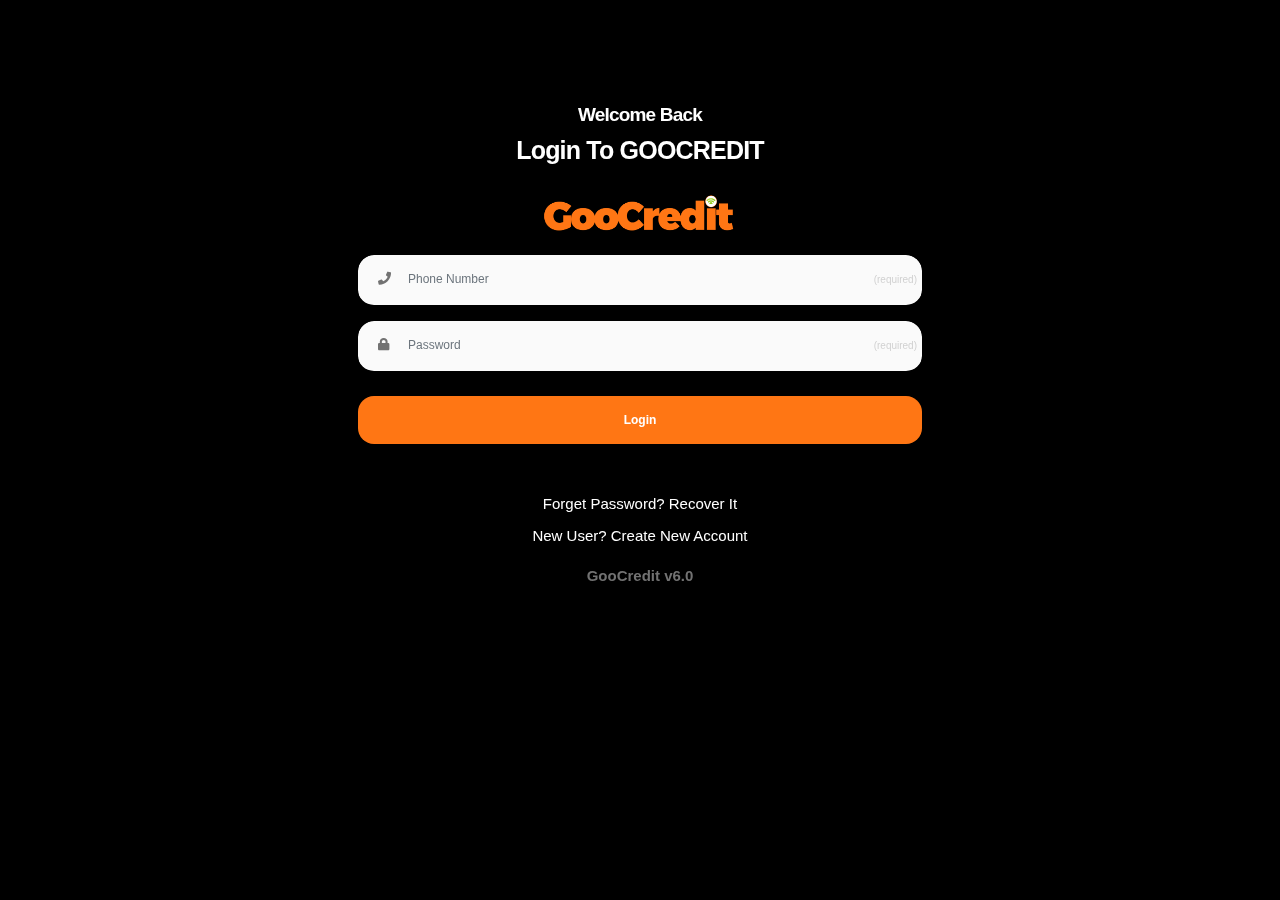
<file: public/mobile/login/index.htm>
﻿<!DOCTYPE HTML>
<html lang="en">
<head>
<meta http-equiv="Content-Type" content="text/html; charset=utf-8">
<meta name="apple-mobile-web-app-capable" content="yes">
<meta name="apple-mobile-web-app-status-bar-style" content="black-translucent">
<meta name="viewport" content="width=device-width, initial-scale=1, minimum-scale=1, maximum-scale=1, viewport-fit=cover">
<title>Login</title>
<link rel="stylesheet" type="text/css" href="../assets/styles/bootstrap.css">
<link rel="stylesheet" type="text/css" href="../assets/styles/style.css">
<link href="../../css2?family=Inter:wght@100;200;300;400;500;600;700;800;900&display=swap" rel="stylesheet">
<link rel="stylesheet" type="text/css" href="../assets/fonts/css/fontawesome-all.min.css">    
<link rel="manifest" href="../assets/scripts/_manifest.json" data-pwa-version="set_in_manifest_and_pwa_js">
<link rel="apple-touch-icon" sizes="180x180" href="../../assets/img/favicon.png">
<link rel="icon" type="image/png" href="../../assets/img/favicon.png">
<style>
    body{background-color: #000000;}
    .card{background: rgba(0,0,0,0.5); margin:20px;}
    .form-control{
        background-color: #fafafa !important; 
        border-radius: 1rem !important;
        padding:25px !important;
        padding-left: 50px !important;
    }

    .form-control:focus{
        background-color: #ffffff !important; 
    }


    .input-style i{
        padding-left: 20px !important;
    }
    .btn{
        border-radius: 1rem !important;
    }
</style>
</head>
    
<body class="theme-light">
    
<div id="preloader"><div class="spinner-border color-highlight" role="status"></div></div>
    
<div id="page">
    
    
    
    <div class="page-content mt-3">
        
        <div style="display:flex; justify-content:center; align-content:center;">
        <div class="card card-style">
            <div class="content ">

                <div class="text-center">
                    <h2 class="mb-3 text-white mt-5" id="accountname">Welcome Back</h2>
                    <h4 class="font-25 mb-3 text-white" id="accountname2">Login To GOOCREDIT</h4>
                </div>
                
                <div class="text-center">
                    <div class="pb-3 pt-3">
                        <img src="../../assets/IMG_2024.png" class="img-fluid" width="200">
                    </div>                                    
                </div>
                
                <form id="login-form" method="post">
                <div class="px-2">
                    <div class="input-style no-borders has-icon mb-4" id="phonediv">
                        <i class="fa fa-phone"></i>
                        <input type="number" class="form-control" id="phone" name="phone" placeholder="Phone Number" required="" readonly="">
                        <label for="phone" class="color-highlight">Phone</label>
                        <em>(required)</em>
                    </div>
                    <div class="input-style no-borders has-icon mb-4">
                        <i class="fa fa-lock"></i>
                        <input type="password" class="form-control" id="password" name="password" placeholder="Password" required="" readonly="">
                        <label for="password" class="color-highlight">Password</label>
                        <em>(required)</em>
                    </div>
                    
                    <button type="submit" id="submit-btn" style="width: 100%;" class="btn btn-full btn-l font-600 font-15 gradient-highlight mt-4 ">
                        Login
                    </button>

                    <div class="row pt-5 mb-3">
                        <div class="col-12 text-center font-15">
                            <a class="text-white" href="../recovery/index.htm">Forget Password? Recover It</a> 
                        </div>
                        <div class="col-12 text-center font-15 mt-2">
                            <a class="text-white" href="../register/index.htm">New User? Create New Account</a>
                        </div>
                        <div class="col-12 text-center font-15 mt-3">
                            <a class="text-white"></a><b>GooCredit v6.0</b>
                        </div>
                    </div>

                </div>
                </form>
                
            </div>
        </div>
        </div>
        
             
        
    </div>
    <!-- Page content ends here-->
    
    
</div>
 
<script src="../../jquery-3.6.0.min.js" integrity="sha256-/xUj+3OJU5yExlq6GSYGSHk7tPXikynS7ogEvDej/m4=" crossorigin="anonymous"></script>
<script type="text/javascript" src="../assets/scripts/bootstrap.min.js"></script>
<script src="../../sweetalert%402.1.2/dist/sweetalert.min.js"></script>
<script type="text/javascript" src="../assets/scripts/custom.js"></script>

<script type="text/javascript">
$("document").ready(function(){

    //Save Phone Number
    checkIfPhoneNumberSaved();

    //Enable Form Input
    $("#phone").click(function(){$(this).removeAttr("readonly"); });
    $("#password").click(function(){$(this).removeAttr("readonly"); });

    //Registration Form
    $('#login-form').submit(function(e){
            e.preventDefault()
            $('#submit-btn').removeClass("gradient-highlight");
            $('#submit-btn').addClass("btn-secondary");
            $('#submit-btn').html('<i class="fa fa-spinner fa-spin" aria-hidden="true"></i> Verifying ...');
            
            $.ajax({
                url:'../home/includes/route.php?login',
                data: new FormData($(this)[0]),
                cache: false,
                contentType: false,
                processData: false,
                method: 'POST',
                type: 'POST',
                success:function(resp){
                    console.log(resp);
                    if(resp == 0){
                        swal('Alert!!',"Login Succesfull","success");
                        setTimeout(function(){
                            location.replace('../home/')
                        },1000)
                    }else if(resp == 1){
                        swal('Alert!!',"Incorrect GooCredit Login Details, Please Try Again with a correct one to avoid suspension.","error");
                    }
                    else if(resp == 2){
                        swal('Alert!!',"Sorry, Your Account Have Been Blocked By GooCredit Management. Please Contactus For Futher Support.","error");
                    }
                   else{
                        swal('Alert!!',"Unknow Error, Please Contact us at GooCredit","error");
                   }

                   $('#submit-btn').removeClass("btn-secondary");
                   $('#submit-btn').addClass("gradient-highlight");
                   $('#submit-btn').html("Login");

                }
            })
        });

});

    function checkIfPhoneNumberSaved() {
        $phone = atob(unescape(getCookie("loginPhone")));
        $name = atob(unescape(getCookie("loginName")));
        if($phone != null && $phone != ""){
            let msg='<p class="mb-3"><a href="javascript:showNumber();"><b class="text-white">Login With Another Account?</b></a></p>';
            $("#accountname2").after(msg);
            $("#accountname").append(" "+$name+"!");
            $("#phonediv").hide();
            $("#phone").val($phone);
        }
    }

    function showNumber(){
        $("#phonediv").show();
    }
    
    function getCookie(cname) {
        var name = cname + "=";
        var ca = document.cookie.split(';');
        for(var i=0; i<ca.length; i++) {
            var c = ca[i];
            while (c.charAt(0)==' ') c = c.substring(1);
            if (c.indexOf(name) == 0) return c.substring(name.length,c.length);
        }
        return "";
    }

</script>

</body>
</html>
</file>
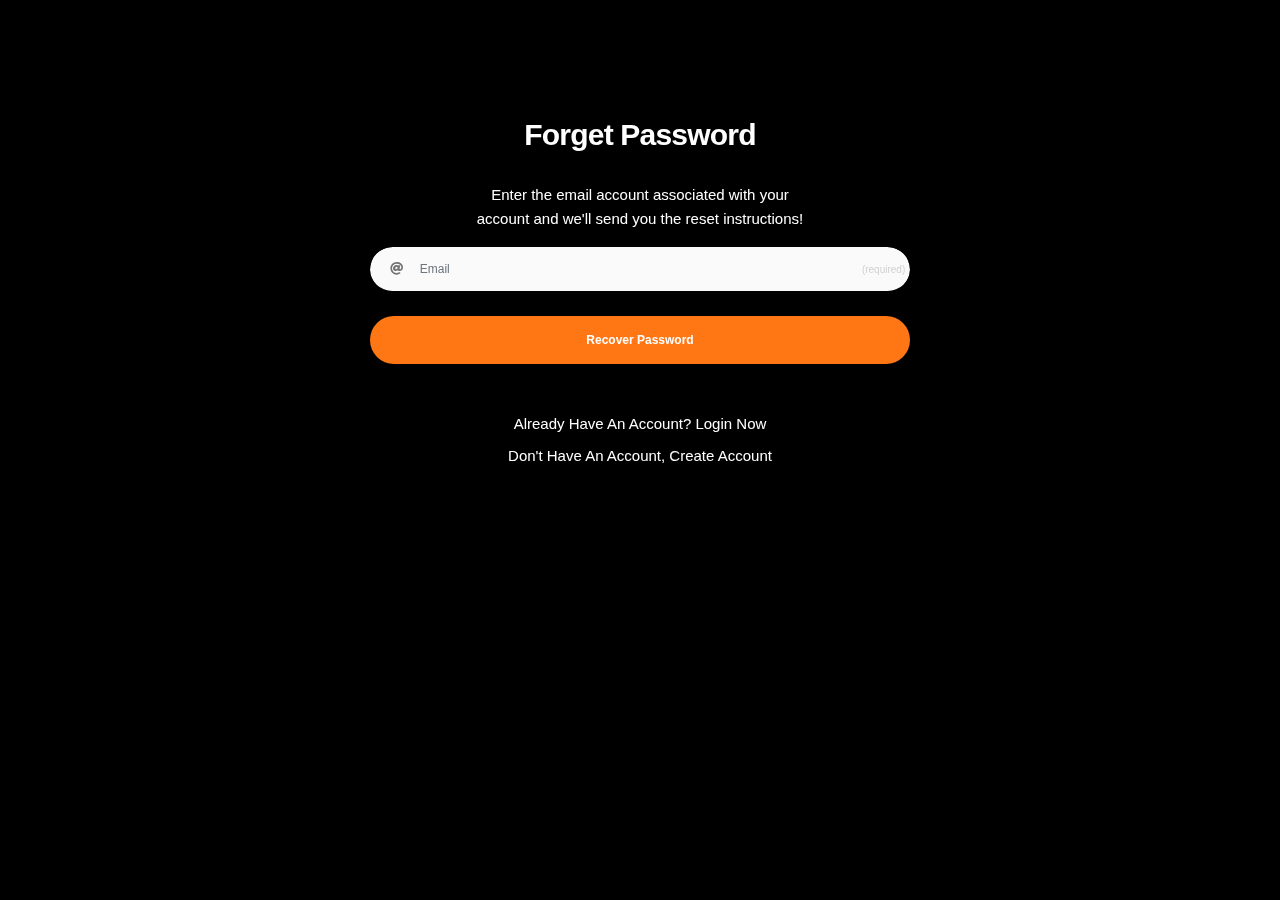
<file: public/mobile/recovery/index.htm>
﻿<!DOCTYPE HTML>
<html lang="en">
<head>
<meta http-equiv="Content-Type" content="text/html; charset=utf-8">
<meta name="apple-mobile-web-app-capable" content="yes">
<meta name="apple-mobile-web-app-status-bar-style" content="black-translucent">
<meta name="viewport" content="width=device-width, initial-scale=1, minimum-scale=1, maximum-scale=1, viewport-fit=cover">
<title>Forget Password</title>
<link rel="stylesheet" type="text/css" href="../assets/styles/bootstrap.css">
<link rel="stylesheet" type="text/css" href="../assets/styles/style.css">
<link href="../../css2?family=Inter:wght@100;200;300;400;500;600;700;800;900&display=swap" rel="stylesheet">
<link rel="stylesheet" type="text/css" href="../assets/fonts/css/fontawesome-all.min.css">
<link rel="manifest" href="../assets/scripts/_manifest.json" data-pwa-version="set_in_manifest_and_pwa_js">
<link rel="apple-touch-icon" sizes="180x180" href="../../assets/img/favicon.png">
<link rel="icon" type="image/png" href="../../assets/img/favicon.png">
<style type="text/css">#verCon{display: none;} #keyCon{display: none;}</style>
<style>
     body{background-color: #000000;}
    .card{background: rgba(0,0,0,0.5); margin:20px;}
    
    .form-control{
        background-color: #fafafa !important; 
        border-radius: 5rem !important;
        padding-left: 50px !important;
    }

    .form-control:focus{
        background-color: #ffffff !important; 
    }

    .input-style i{
        padding-left: 20px !important;
    }
    .btn{
        border-radius: 5rem !important;
    }
</style>
</head>
    
<body class="theme-light">
    
<div id="preloader"><div class="spinner-border color-highlight" role="status"></div></div>
    
<div id="page">
    
    <div class="page-content mt-3">
        
    <div style="display:flex; justify-content:center; align-content:center;">
    <div class="card card-style" style="min-width:450px; padding:20px;">
            <div class="content">

                <div class="text-center">
                   <h1 class="font-30 mb-3 mt-5 text-white">Forget Password</h1>
                    <p class="boxed-text-xl text-white pt-3 pb-3 font-15" id="msgcon">
                         Enter the email account associated with your account and we'll send you the reset instructions!
                    </p>
                </div>

                <form id="emailCon" method="post">
                <div class="px-2">
                    <div class="input-style  no-borders has-icon mb-4">
                        <i class="fa fa-at"></i>
                        <input type="email" class="form-control" id="email" name="email" placeholder="Email" required="" readonly="">
                        <label for="email" class="color-highlight">Email</label>
                        <em>(required)</em>
                    </div>
                    
                    <button type="submit" id="submit-btn" style="width: 100%;" class="btn btn-full btn-l font-600 font-15 gradient-highlight mt-4 rounded-s">
                        Recover Password
                    </button>
                    <div class="row pt-5 mb-3">
                        <div class="col-12 text-center font-15">
                        <a class="text-white" href="../login/index.htm">Already Have An Account? Login Now</a> 
                        </div>
                        <div class="col-12 text-center font-15 mt-2">
                            <a class="text-white" href="../register/index.htm">Don't Have An Account, Create Account</a>
                        </div>
                    </div>

                </div>
                </form>

                <form id="verCon" method="post">
                <div class="px2">
                    <div class="input-style  no-borders has-icon mb-4">
                        <i class="fa fa-barcode"></i>
                        <input type="number" class="form-control" id="vercode" name="code" placeholder="Verification Code" required="">
                        <label for="vercode" class="color-highlight">Verification Code</label>
                        <em>(required)</em>
                    </div>
                    <input type="hidden" name="email" id="veremail">
                    <button type="submit" id="submit-btn2" style="width: 100%;" class="btn btn-full btn-l font-600 font-15 gradient-highlight mt-4 rounded-s">
                        Verify Code
                    </button>
                    <div class="row pt-5 mb-3">
                        <div class="col-12 text-center font-15">
                        <a class="text-white" href="../login/index.htm">Already Have An Account? Login Now</a> 
                        </div>
                        <div class="col-12 text-center font-15 mt-2">
                            <a class="text-white" href="../register/index.htm">Don't Have An Account, Create Account</a>
                        </div>
                    </div>

                </div>
                </form>

                <form name="chngpwd" id="keyCon">
                <div class="px2">
                    <div class="input-style  no-borders has-icon mb-4">
                        <i class="fa fa-lock"></i>
                        <input type="password" class="form-control" id="password" name="password" placeholder="New Password" required="" readonly="">
                        <label for="password" class="color-highlight">New Password</label>
                        <em>(required)</em>
                    </div>

                    <div class="input-style  no-borders has-icon mb-4">
                        <i class="fa fa-lock"></i>
                        <input type="password" class="form-control" id="password2" name="password2" placeholder="Retype Password" required="" readonly="">
                        <label for="password" class="color-highlight">Retype Password</label>
                        <em>(required)</em>
                    </div>

                    <input type="hidden" id="keyemail" name="email">
		            <input type="hidden" id="keycode" name="code">

                    <button type="submit" id="submit-btn3" style="width: 100%;" class="btn btn-full btn-l font-600 font-15 gradient-highlight mt-4 rounded-s">
                        Update Pasword
                    </button>
                    <div class="row pt-5 mb-3">
                        <div class="col-12 text-center font-15">
                        <a class="text-white" href="../login/index.htm">Already Have An Account? Login</a> 
                        </div>
                        <div class="col-12 text-center font-15 mt-2">
                            <a class="text-white" href="../register/index.htm">New User? Create Account</a>
                        </div>
                    </div>

                </div>
                </form>
                
            </div>
        </div>
        </div>
        
             
        
    </div>
    <!-- Page content ends here-->

</div>

<script src="../../jquery-3.6.0.min.js" integrity="sha256-/xUj+3OJU5yExlq6GSYGSHk7tPXikynS7ogEvDej/m4=" crossorigin="anonymous"></script>
<script type="text/javascript" src="../assets/scripts/bootstrap.min.js"></script>
<script src="../../sweetalert%402.1.2/dist/sweetalert.min.js"></script>
<script type="text/javascript" src="../assets/scripts/custom.js"></script>

<script>
    $("document").ready(function(){
    //Enable Form Input
    $("#email").click(function(){$(this).removeAttr("readonly"); });
    $("#password").click(function(){$(this).removeAttr("readonly"); });
    $("#password2").click(function(){$(this).removeAttr("readonly"); });

    

    //Check If Email Exist And Send Verification Code
    $('#emailCon').submit(function(e){
            e.preventDefault()
            $('#submit-btn').removeClass("gradient-highlight");
            $('#submit-btn').addClass("btn-secondary");
            $('#submit-btn').html('<i class="fa fa-spinner fa-spin" aria-hidden="true"></i> Processing ...');
            
            $.ajax({
                url:'../home/includes/route.php?get-user-code',
                data: new FormData($(this)[0]),
                cache: false,
                contentType: false,
                processData: false,
                method: 'POST',
                type: 'POST',
                success:function(resp){
                    console.log(resp);
                    if(resp == 0){
                        swal('Alert!!',"A Verification Code Have Been Sent To Your Email Address, Please Check And Provide The Code To Continue.","success");
                        $("#emailCon").hide();
			            $("#verCon").show();
                        $("#veremail").val($("#email").val());
                    }else if(resp == 1){
                        swal('Alert!!',"Email Not Found, Please Verify Your Email And Try Again.","error");
                    }
                    else{
                        swal('Alert!!',"Unknow Error, Please Contact Our Customer Support","error");
                    }

                $('#submit-btn').removeClass("btn-secondary");
                $('#submit-btn').addClass("gradient-highlight");
                $('#submit-btn').html("Recover Password");

                }
            })
        });

        //Verify Email Code And Allow Password Update
        $('#verCon').submit(function(e){
            e.preventDefault()
            $('#submit-btn2').removeClass("gradient-highlight");
            $('#submit-btn2').addClass("btn-secondary");
            $('#submit-btn2').html('<i class="fa fa-spinner fa-spin" aria-hidden="true"></i> Processing ...');
            
            $.ajax({
                url:'../home/includes/route.php?verify-user-code',
                data: new FormData($(this)[0]),
                cache: false,
                contentType: false,
                processData: false,
                method: 'POST',
                type: 'POST',
                success:function(resp){
                    console.log(resp);
                    if(resp == 0){
                        swal('Alert!!',"Code Verified, Please Enter Your New Password Below.","success");
                        $("#emailCon").hide();
                        $("#verCon").hide();
                        $("#keyCon").show();
                        $("#keyemail").val($("#email").val());
			            $("#keycode").val($("#vercode").val());
                    }else if(resp == 1){
                        swal('Alert!!',"Incorrect Code Provided, Please Verify Details And Try Again.","error");
                    }
                    else{
                        swal('Alert!!',"Unknow Error, Please Contact Our Customer Support","error");
                    }

                $('#submit-btn2').removeClass("btn-secondary");
                $('#submit-btn2').addClass("gradient-highlight");
                $('#submit-btn2').html("Verify Code");

                }
            })
        });

        //Update User Password``````````
        $('#keyCon').submit(function(e){
            e.preventDefault()
            
            //Validate Password
            $msg=""; 
            if($("#password").val() != $("#password2").val()){$msg="New Password & Retyped Password Don't Match.";}
            if($("#password").val().length > 15){$msg="Password should not be more than 15 character.";}
            if($("#password").val().length < 8){$msg="Password should be at least 8 character.";}

            if($msg != ""){swal("Alert!!",$msg,"info");  $msg=""; return; }

            $('#submit-btn2').removeClass("gradient-highlight");
            $('#submit-btn2').addClass("btn-secondary");
            $('#submit-btn2').html('<i class="fa fa-spinner fa-spin" aria-hidden="true"></i> Processing ...');
            
            $.ajax({
                url:'../home/includes/route.php?update-user-pass',
                data: new FormData($(this)[0]),
                cache: false,
                contentType: false,
                processData: false,
                method: 'POST',
                type: 'POST',
                success:function(resp){
                    console.log(resp);
                    if(resp == 0){
                        swal('Alert!!',"Password Updated Successfully, You Can Now Login With Your Details.","success");
                        $("#verCon").hide();
                        $("#keyCon").hide();
                        $("#emailCon").show();
                        $("#emailCon")[0].reset();
                        $("#keyCon")[0].reset();
                        $("#verCon")[0].reset();
                    }else if(resp == 1){
                        swal('Alert!!',"Unable To Update Password, Please Try Again Later.","error");
                    }
                    else{
                        swal('Alert!!',"Unknow Error, Please Contact Our Customer Support.","error");
                    }

                $('#submit-btn2').removeClass("btn-secondary");
                $('#submit-btn2').addClass("gradient-highlight");
                $('#submit-btn2').html("Verify Code");

                }
            })
        });

    });
    
   
	



</script>
</body>
</html>
</file>
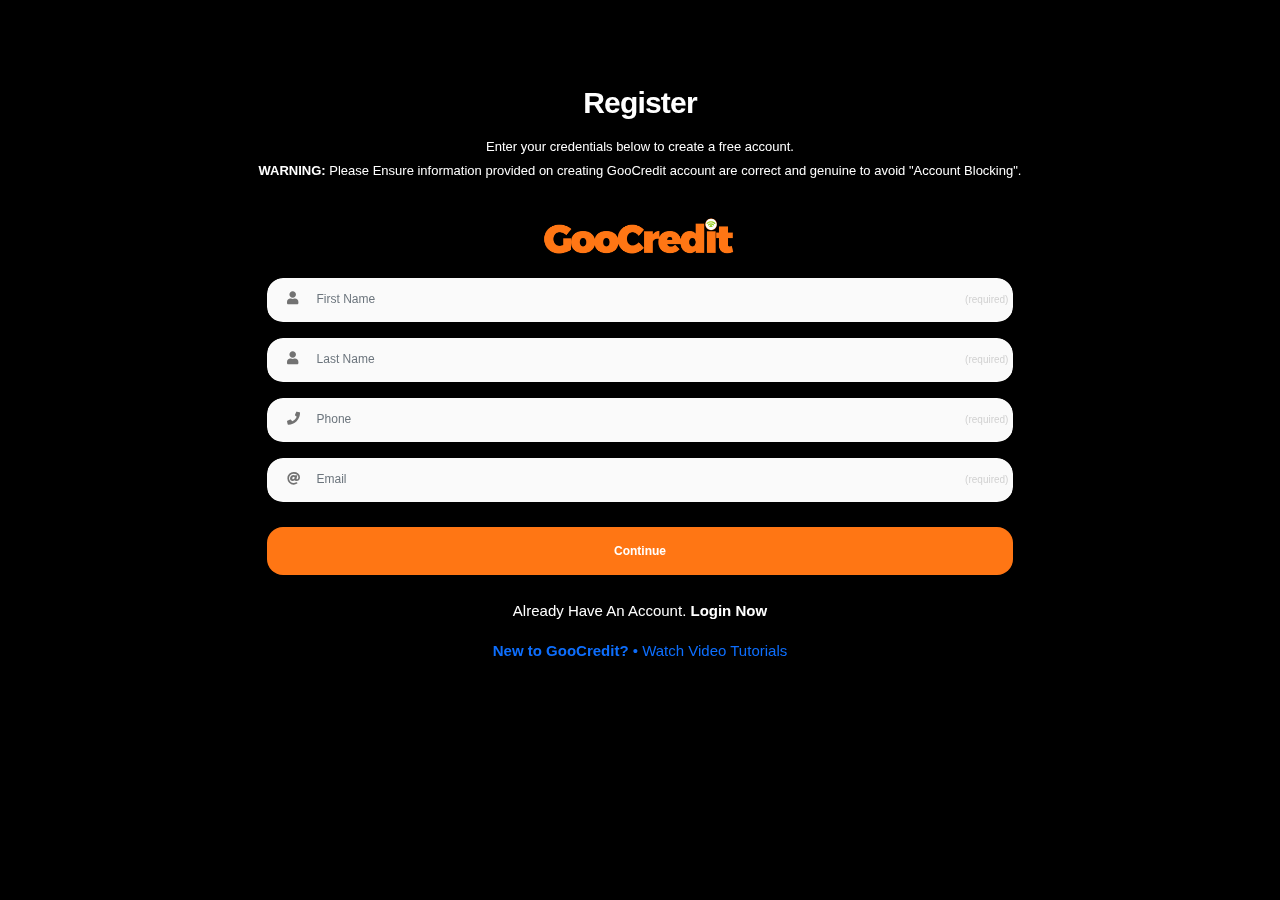
<file: public/mobile/register/index.htm>
﻿<!DOCTYPE HTML>
<html lang="en">
<head>
<meta http-equiv="Content-Type" content="text/html; charset=utf-8">
<meta name="apple-mobile-web-app-capable" content="yes">
<meta name="apple-mobile-web-app-status-bar-style" content="black-translucent">
<meta name="viewport" content="width=device-width, initial-scale=1, minimum-scale=1, maximum-scale=1, viewport-fit=cover">
<title>Register</title>
<link rel="stylesheet" type="text/css" href="../assets/styles/bootstrap.css">
<link rel="stylesheet" type="text/css" href="../assets/styles/style.css">
<link href="../../css2?family=Inter:wght@100;200;300;400;500;600;700;800;900&display=swap" rel="stylesheet">
<link rel="stylesheet" type="text/css" href="../assets/fonts/css/fontawesome-all.min.css">    
<link rel="manifest" href="../assets/scripts/_manifest.json" data-pwa-version="set_in_manifest_and_pwa_js">
<link rel="apple-touch-icon" sizes="180x180" href="../../assets/img/favicon.png">
<link rel="icon" type="image/png" href="../../assets/img/favicon.png">
<style>
    #lga option{color:#000000 !important;}
    #ward option{color:#000000 !important;}
</style>
<style>
    body{background-color: #000000;}
    .card{background: rgba(0,0,0,0.5); margin:20px;}
    
    .form-control{
        background-color: #fafafa !important; 
        border-radius: 1rem !important;
        padding-left: 50px !important;
    }

    .form-control:focus{
        background-color: #ffffff !important; 
    }

    .input-style i{
        padding-left: 20px !important;
    }
    .btn{
        border-radius: 1rem !important;
    }
</style>
</head>
    
<body class="theme-light">
    
<div id="preloader"><div class="spinner-border color-highlight" role="status"></div></div>
    
<div id="page">
    
    
    
    <div class="page-content mt-3">
        
    <div style="display:flex; justify-content:center; align-content:center;">
    <div class="card card-style" style="min-width:450px; padding:20px;">
            <div class="content">

                
                <div class="text-center">
                    <h1 class="font-30 mb-3 mt-3 text-white">Register</h1>
                    <p class="mb-3 text-white">Enter your credentials below to create a free account. <br>
                    <b>WARNING:</b> Please Ensure information provided on creating GooCredit account are correct and genuine to avoid "Account Blocking".
                    </p>
                    
                
                </div>
                
                <div class="text-center">
                    <div class="pb-3 pt-3">
                        <img src="../../assets/IMG_2024.png" class="img-fluid" width="200">
                    </div>                                    
                </div>
                
                <form id="reg-form" method="post">
                <div class="px-2">
                    <div id="regDiv">
                    <div class="input-style  no-borders has-icon mb-4">
                        <i class="fa fa-user"></i>
                        <input type="text" class="form-control" id="fname" name="fname" placeholder="First Name" required="">
                        <label for="name" class="color-highlight">First Name</label>
                        <em>(required)</em>
                    </div>

                    <div class="input-style  no-borders has-icon mb-4">
                        <i class="fa fa-user"></i>
                        <input type="text" class="form-control" id="lname" name="lname" placeholder="Last Name" required="">
                        <label for="name" class="color-highlight">Last Name</label>
                        <em>(required)</em>
                    </div>

                    <div class="input-style  no-borders has-icon mb-4">
                        <i class="fa fa-phone"></i>
                        <input type="number" class="form-control" id="phone" name="phone" placeholder="Phone" required="" readonly="">
                        <label for="phone" class="color-highlight">Phone Number</label>
                        <em>(required)</em>
                    </div>

                    <div class="input-style  no-borders has-icon mb-4">
                        <i class="fa fa-at"></i>
                        <input type="email" class="form-control" id="email" name="email" placeholder="Email" readonly="">
                        <label for="email" class="color-highlight">Email</label>
                        <em>(required)</em>
                    </div>

                    <input id="account" name="account" type="hidden" value="1">
                    
                    <a id="next-btn" style="width: 100%;" class="btn btn-full btn-l font-600 font-15 gradient-highlight mt-4 rounded-s">
                        Continue
                    </a>
                    
                    </div>

                    <div id="nextregDiv" style="display:none;">
                    <div class="input-style  no-borders has-icon mb-4">
                        <i class="fa fa-map"></i>
                        <select class="form-control" id="state" name="state" required="">
                              <option value="" selected="" disabled="">State</option>
                              <option value="Abuja FCT" style="color:#000000 !important;">Abuja FCT</option>
                              <option value="Abia" style="color:#000000 !important;">Abia</option>
                              <option value="Adamawa" style="color:#000000 !important;">Adamawa</option>
                              <option value="Akwa Ibom" style="color:#000000 !important;">Akwa Ibom</option>
                              <option value="Anambra" style="color:#000000 !important;">Anambra</option>
                              <option value="Bauchi" style="color:#000000 !important;">Bauchi</option>
                              <option value="Bayelsa" style="color:#000000 !important;">Bayelsa</option>
                              <option value="Benue" style="color:#000000 !important;">Benue</option>
                              <option value="Borno" style="color:#000000 !important;">Borno</option>
                              <option value="Cross River" style="color:#000000 !important;">Cross River</option>
                              <option value="Delta" style="color:#000000 !important;">Delta</option>
                              <option value="Ebonyi" style="color:#000000 !important;">Ebonyi</option>
                              <option value="Edo" style="color:#000000 !important;">Edo</option>
                              <option value="Ekiti" style="color:#000000 !important;">Ekiti</option>
                              <option value="Enugu" style="color:#000000 !important;">Enugu</option>
                              <option value="Gombe" style="color:#000000 !important;">Gombe</option>
                              <option value="Imo" style="color:#000000 !important;">Imo</option>
                              <option value="Jigawa" style="color:#000000 !important;">Jigawa</option>
                              <option value="Kaduna" style="color:#000000 !important;">Kaduna</option>
                              <option value="Kano" style="color:#000000 !important;">Kano</option>
                              <option value="Katsina" style="color:#000000 !important;">Katsina</option>
                              <option value="Kebbi" style="color:#000000 !important;">Kebbi</option>
                              <option value="Kogi" style="color:#000000 !important;">Kogi</option>
                              <option value="Kwara" style="color:#000000 !important;">Kwara</option>
                              <option value="Lagos" style="color:#000000 !important;">Lagos</option>
                              <option value="Nassarawa" style="color:#000000 !important;">Nassarawa</option>
                              <option value="Niger" style="color:#000000 !important;">Niger</option>
                              <option value="Ogun" style="color:#000000 !important;">Ogun</option>
                              <option value="Ondo" style="color:#000000 !important;">Ondo</option>
                              <option value="Osun" style="color:#000000 !important;">Osun</option>
                              <option value="Oyo" style="color:#000000 !important;">Oyo</option>
                              <option value="Plateau" style="color:#000000 !important;">Plateau</option>
                              <option value="Rivers" style="color:#000000 !important;">Rivers</option>
                              <option value="Sokoto" style="color:#000000 !important;">Sokoto</option>
                              <option value="Taraba" style="color:#000000 !important;">Taraba</option>
                              <option value="Yobe" style="color:#000000 !important;">Yobe</option>
                              <option value="Zamfara" style="color:#000000 !important;">Zamfara</option>
                        </select>
                        <label for="state" class="color-highlight">State</label>
                        <em>(required)</em>
                    </div>
                    
                    <div class="input-style  no-borders has-icon mb-4">
                        <i class="fa fa-lock"></i>
                        <input type="password" class="form-control" id="password" name="password" placeholder="Password" required="" readonly/="">
                        <label for="password" class="color-highlight">Password</label>
                        <em>(required)</em>
                    </div>

                    <div class="input-style  no-borders has-icon mb-4">
                        <i class="fa fa-lock"></i>
                        <input type="password" class="form-control" id="cpassword" name="cpassword" placeholder="Confirm Password" required="" readonly/="">
                        <label for="cpassword" class="color-highlight">Confirm Password</label>
                        <em>(required)</em>
                    </div>

                    <div class="input-style  no-borders has-icon mb-4">
                        <i class="fa fa-lock"></i>
                        <input type="number" class="form-control" id="transpin" name="transpin" placeholder="Pin" required="">
                        <label for="transpin" class="color-highlight">Transaction Pin</label>
                        <em>(required)</em>
                    </div>

                    <div class="input-style  no-borders has-icon mb-4">
                        <i class="fa fa-user-plus"></i>
                        <input type="number" value="" class="form-control" id="referal" name="referal" placeholder="Referal">
                        <label for="referal" class="color-highlight">Referral</label>
                        <em>(required)</em>
                    </div>
                    
                    <button type="submit" id="submit-btn" style="width: 100%;" class="btn btn-full btn-l font-600 font-15 gradient-highlight mt-4 rounded-s">
                        Register
                    </button>

                    </div>

                    
                    
                    <div class="row pt-3 mb-3">
                        <div class="col-12 text-center font-15 mt-2">
                            <a class="text-white" href="../login/index.htm">Already Have An Account. <b>Login Now</b></a>
                        </div>
                    </div>

                    <div class="col-12 text-center font-15 mt-3">
                        <a class="text-green" href="https://youtube.com/playlist?list=PLrSufz5-r5Y8_-0a08aY4IQuTNRkvVufb&si=ufYVX0LkB0LQO2si"><b>New to GooCredit?</b> • Watch Video Tutorials</a>
                    </div>

                </div>
                </form>
                
            </div>
        </div>
        </div>
        
             
        
    </div>
    <!-- Page content ends here-->
    
    
</div>

<script src="../../jquery-3.6.0.min.js" integrity="sha256-/xUj+3OJU5yExlq6GSYGSHk7tPXikynS7ogEvDej/m4=" crossorigin="anonymous"></script>
<script type="text/javascript" src="../assets/scripts/bootstrap.min.js"></script>
<script src="../../sweetalert%402.1.2/dist/sweetalert.min.js"></script>
<script type="text/javascript" src="../assets/scripts/custom.js"></script>

<script type="text/javascript">
$("document").ready(function(){

    //Enable Form Input
    $("#email").click(function(){$(this).removeAttr("readonly"); });
    $("#phone").click(function(){$(this).removeAttr("readonly"); });
    $("#password").click(function(){$(this).removeAttr("readonly"); });
    $("#cpassword").click(function(){$(this).removeAttr("readonly"); });

    //Next Btn
    $("#next-btn").click(function(){
        
        $msg="";
        
        $('#next-btn').removeClass("gradient-highlight");
        $('#next-btn').addClass("btn-secondary");
        $('#next-btn').html('<i class="fa fa-spinner fa-spin" aria-hidden="true"></i> Validating ...');
            
        
        if($("#account").val() == "" || $("#account").val() == " "){$msg="Please Select Account Type.";}
        if($("#email").val() == "" || $("#email").val() == " "){$msg="Please Enter Email.";}
        if($("#phone").val() == "" || $("#phone").val() == " "){$msg="Please Enter Phone Number.";}
        if($("#lname").val() == "" || $("#lname").val() == " "){$msg="Please Enter Last Name.";}
        if($("#fname").val() == "" || $("#fname").val() == " "){$msg="Please Enter First Name.";}
        
        
        

        if($msg != ""){
            
            swal("Alert!!",$msg,"info");

            $('#next-btn').removeClass("btn-secondary");
            $('#next-btn').addClass("gradient-highlight");
            $('#next-btn').html("Continue");
            
            return;
        }

        $("#regDiv").hide();
        $("#nextregDiv").show();

    });


    //Registration Form
    $('#reg-form').submit(function(e){
            e.preventDefault();
            $msg=""; 
            if($("#password").val().length > 15){$msg="Password should not be more than 15 character.";}
            if($("#password").val().length < 8){$msg="Password should be at least 8 character.";}
            if($("#password").val() == $("#phone").val()){$msg="You can't use your phone number as password.";}
            if($("#password").val() == "" || $("#password").val() == " "){$msg="Please Enter Password.";}
            if($("#state").val() == "" || $("#state").val() == " "){$msg="Please Select State.";}
            if(($("#password").val()) != ($("#cpassword").val())){$msg="Password Is Different From Confirm Password.";}
            


            if($msg != ""){swal("Alert!!",$msg,"info");  $msg=""; return; }
            
            $('#submit-btn').removeClass("gradient-highlight");
            $('#submit-btn').addClass("btn-secondary");
            $('#submit-btn').html('<i class="fa fa-spinner fa-spin" aria-hidden="true"></i> Processing ...');
            
            $.ajax({
                url:'../home/includes/route.php?register',
                data: new FormData($(this)[0]),
                cache: false,
                contentType: false,
                processData: false,
                method: 'POST',
                type: 'POST',
                success:function(resp){
                    console.log(resp);
                    if(resp == 0){
                        swal('Alert!!',"Registration Succesfull","success");
                        setTimeout(function(){
                            location.replace('../home/')
                        },1000)
                    }else if(resp == 1){
                        swal('Alert!!',"Email & Phone Number Already Exist.","error");
                        $("#nextregDiv").hide(); $("#regDiv").show();
                    }
                    else if(resp == 2){
                        swal('Alert!!',"Email Already Exist.","error");
                        $("#nextregDiv").hide(); $("#regDiv").show();
                   }
                    else if(resp == 3){
                        swal('Alert!!',"Phone Number Already Exist.","error");
                        $("#nextregDiv").hide(); $("#regDiv").show();
                   }
                   else{
                        swal('Alert!!',"Unknow Error, Please Contact Admin","error");
                   }

                   $('#submit-btn').removeClass("btn-secondary");
                   $('#submit-btn').addClass("gradient-highlight");
                   $('#submit-btn').html("Register");

                   $('#next-btn').removeClass("btn-secondary");
                   $('#next-btn').addClass("gradient-highlight");
                   $('#next-btn').html("Register");

                }
            })
        });
});
</script>

</body>
</html>
</file>
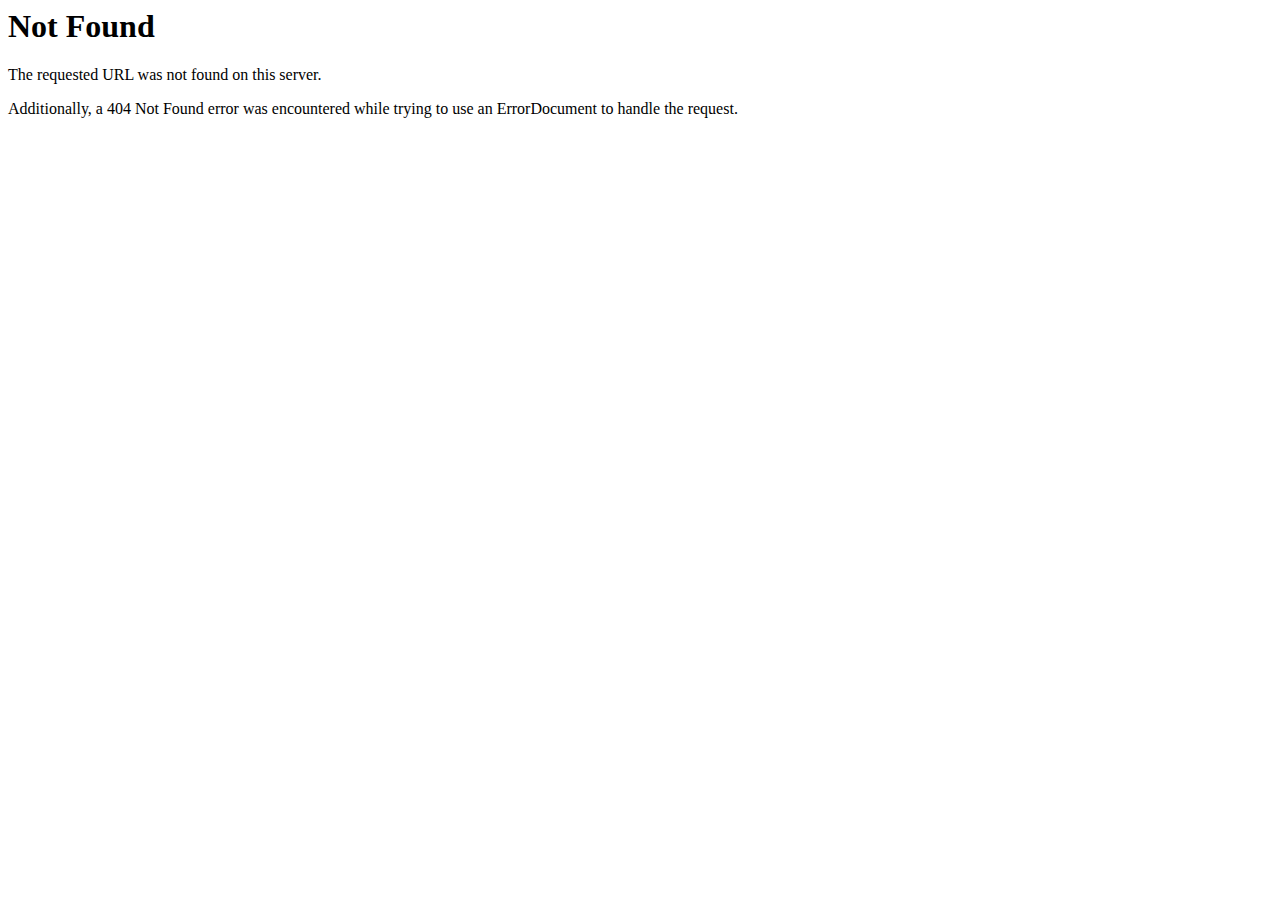
<file: public/static/chronic/assets/css/owl.video.play.html>
<!DOCTYPE HTML PUBLIC "-//IETF//DTD HTML 2.0//EN">
<html><head>
<title>404 Not Found</title>
</head><body>
<h1>Not Found</h1>
<p>The requested URL was not found on this server.</p>
<p>Additionally, a 404 Not Found
error was encountered while trying to use an ErrorDocument to handle the request.</p>
</body></html>
</file>
<file: public/mobile/assets/styles/style.css>
@charset "UTF-8";
/*Typography Settings*/
body {
  font-size: 13px;
  font-family: "Poppins", sans-serif !important;
  line-height: 24px !important;
  color: #727272 !important;
  background-color: #eef2f1;
}

h1, h2, h3, h4, h5, h6 {
  font-weight: 700;
  color: #1f1f1f;
  font-family: "Inter", sans-serif !important;
  margin-bottom: 5px;
  letter-spacing: -0.8px;
}

h1 {
  font-size: 21px;
  line-height: 22px;
  padding-bottom: 5px;
}

h2 {
  font-size: 19px;
  line-height: 21px;
}

h3 {
  font-size: 18px;
  line-height: 20px;
}

h4 {
  font-size: 15px;
  line-height: 19px;
}

h5 {
  font-size: 13px;
  line-height: 18px;
}

a {
  text-decoration: none !important;
}

p {
  color: #727272;
  margin-bottom: 30px;
  padding-bottom: 0px;
}

/*Page Stucture Settings*/
body {
  min-height: 60vh;
}

.notch-clear {
  padding-top: calc(0px + (constant(safe-area-inset-top))*0.8) !important;
  padding-top: calc(0px + (env(safe-area-inset-top))*0.8) !important;
}

.notch-push {
  transform: translateY(-150%) !important;
  top: calc(0px + (constant(safe-area-inset-top))*0.8) !important;
  top: calc(0px + (env(safe-area-inset-top))*0.8) !important;
}

#page {
  position: relative;
  min-height: 60vh;
}

.page-content {
  overflow-x: hidden;
  transition: all 300ms ease;
  z-index: 90;
  padding-bottom: 80px;
  padding-bottom: calc(80px + (constant(safe-area-inset-bottom))*1.1);
  padding-bottom: calc(80px + (env(safe-area-inset-bottom))*1.1);
}

.content-box {
  background-color: #FFFFFF;
  border-radius: 10px;
  margin-left: 15px;
  margin-right: 15px;
  box-shadow: 0 2px 14px 0 rgba(0, 0, 0, 0.08);
}

/*Content Boxes*/
.content {
  margin: 20px 15px 20px 15px;
}
.content p:last-child {
  margin-bottom: 0px;
}

.content-full {
  margin: 0px;
}

.content-boxed {
  padding: 20px 15px 0px 15px;
}

/*Logos*/
.header-logo {
  background-size: 28px 28px;
  width: 50px;
}

.footer .footer-logo {
  background-size: 80px 80px;
  height: 80px !important;
  margin-bottom: 20px !important;
}

.theme-light .header .header-logo {
  background-image: url(../images/preload-logo.png);
}

.theme-dark .header .header-logo {
  background-image: url(../images/preload-logo.png);
}

.theme-light .footer .footer-logo {
  background-image: url(../images/preload-logo.png);
}

.theme-dark .footer .footer-logo {
  background-image: url(../images/preload-logo.png);
}

/* Generating Color Pack*/
.color-highlight {
  color: #ff7614 !important;
}

.bg-highlight {
  background-color: #ff7614 !important;
  color: #FFF !important;
}

.border-highlight {
  border-color: #ff7614 !important;
}

.gradient-highlight {
  background-image: linear-gradient(to bottom, #ff7614, #ff7614) !important;
  color: #FFF;
}

.color-highlight-light {
  color: #ff7614 !important;
}

.bg-highlight-light {
  background-color: #ff7614 !important;
  color: #FFF !important;
}

.bg-fade-highlight-dark {
  background-color: !important;
  color: #FFF !important;
}

.bg-fade-highlight-light {
  background-color: !important;
  color: #FFF !important;
}

.color-highlight-dark {
  color: #ff7614 !important;
}

.color-icon-highlight {
  stroke: #ff7614 !important;
  fill: !important;
}

.bg-highlight-dark {
  background-color: #ff7614 !important;
  color: #FFF !important;
}

.border-highlight-light {
  border-color: #ff7614 !important;
}

.border-highlight-dark {
  border-color: #ff7614 !important;
}

.focus-highlight:focus {
  border-color: #ff7614 !important;
}

.gradient-highlight {
  background-image: linear-gradient(to bottom, #ff7614, #ff7614);
}

.color-green-light {
  color: #1cba88 !important;
}

.bg-green-light {
  background-color: #1cba88 !important;
  color: #FFF !important;
}

.bg-fade-green-dark {
  background-color: rgba(140, 193, 82, 0.7) !important;
  color: #FFF !important;
}

.bg-fade-green-light {
  background-color: rgba(140, 193, 82, 0.3) !important;
  color: #FFF !important;
}

.color-green-dark {
  color: #8d52c1 !important;
}

.color-icon-green {
  stroke: #8d52c1 !important;
  fill: rgba(140, 193, 82, 0.3) !important;
}

.bg-green-dark {
  background-color: #8d52c1 !important;
  color: #FFF !important;
}

.border-green-light {
  border-color: #1cba88 !important;
}

.border-green-dark {
  border-color: #8d52c1 !important;
}

.focus-green:focus {
  border-color: #8d52c1 !important;
}

.gradient-green {
  background-image: linear-gradient(to bottom, #1cba88, #8d52c1);
}

.color-grass-light {
  color: #34cc73 !important;
}

.bg-grass-light {
  background-color: #34cc73 !important;
  color: #FFF !important;
}

.bg-fade-grass-dark {
  background-color: rgba(140, 193, 82, 0.7) !important;
  color: #FFF !important;
}

.bg-fade-grass-light {
  background-color: rgba(140, 193, 82, 0.3) !important;
  color: #FFF !important;
}

.color-grass-dark {
  color: #2ABA66 !important;
}

.color-icon-grass {
  stroke: #2ABA66 !important;
  fill: rgba(140, 193, 82, 0.3) !important;
}

.bg-grass-dark {
  background-color: #2ABA66 !important;
  color: #FFF !important;
}

.border-grass-light {
  border-color: #34cc73 !important;
}

.border-grass-dark {
  border-color: #2ABA66 !important;
}

.focus-grass:focus {
  border-color: #2ABA66 !important;
}

.gradient-grass {
  background-image: linear-gradient(to bottom, #34cc73, #2ABA66);
}

.color-red-light {
  color: #9603ff !important;
}

.bg-red-light {
  background-color: #9603ff !important;
  color: #FFF !important;
}

.bg-fade-red-dark {
  background-color: rgba(218, 68, 83, 0.7) !important;
  color: #FFF !important;
}

.bg-fade-red-light {
  background-color: rgba(218, 68, 83, 0.3) !important;
  color: #FFF !important;
}

.color-red-dark {
  color: #8a40be !important;
}

.color-icon-red {
  stroke: #8a40be !important;
  fill: rgba(218, 68, 83, 0.3) !important;
}

.bg-red-dark {
  background-color: #8a40be !important;
  color: #FFF !important;
}

.border-red-light {
  border-color: #9603ff !important;
}

.border-red-dark {
  border-color: #8a40be !important;
}

.focus-red:focus {
  border-color: #8a40be !important;
}

.gradient-red {
  background-image: linear-gradient(to bottom, #9603ff, #8a40be);
}

.color-orange-light {
  color: #d44109 !important;
}

.bg-orange-light {
  background-color: #d44109 !important;
  color: #FFF !important;
}

.bg-fade-orange-dark {
  background-color: rgba(233, 87, 63, 0.7) !important;
  color: #FFF !important;
}

.bg-fade-orange-light {
  background-color: rgba(233, 87, 63, 0.3) !important;
  color: #FFF !important;
}

.color-orange-dark {
  color: #21c256 !important;
}

.color-icon-orange {
  stroke: #21c256 !important;
  fill: rgba(233, 87, 63, 0.3) !important;
}

.bg-orange-dark {
  background-color: #21c256 !important;
  color: #FFF !important;
}

.border-orange-light {
  border-color: #d44109 !important;
}

.border-orange-dark {
  border-color: #21c256 !important;
}

.focus-orange:focus {
  border-color: #21c256 !important;
}

.gradient-orange {
  background-image: linear-gradient(to bottom, #d44109, #21c256);
}

.color-yellow-light {
  color: #FFCE54 !important;
}

.bg-yellow-light {
  background-color: #FFCE54 !important;
  color: #FFF !important;
}

.bg-fade-yellow-dark {
  background-color: rgba(246, 187, 66, 0.7) !important;
  color: #FFF !important;
}

.bg-fade-yellow-light {
  background-color: rgba(246, 187, 66, 0.3) !important;
  color: #FFF !important;
}

.color-yellow-dark {
  color: #F6BB42 !important;
}

.color-icon-yellow {
  stroke: #F6BB42 !important;
  fill: rgba(246, 187, 66, 0.3) !important;
}

.bg-yellow-dark {
  background-color: #F6BB42 !important;
  color: #FFF !important;
}

.border-yellow-light {
  border-color: #FFCE54 !important;
}

.border-yellow-dark {
  border-color: #F6BB42 !important;
}

.focus-yellow:focus {
  border-color: #F6BB42 !important;
}

.gradient-yellow {
  background-image: linear-gradient(to bottom, #FFCE54, #F6BB42);
}

.color-sunny-light {
  color: #f0b31b !important;
}

.bg-sunny-light {
  background-color: #f0b31b !important;
  color: #FFF !important;
}

.bg-fade-sunny-dark {
  background-color: rgba(246, 187, 66, 0.7) !important;
  color: #FFF !important;
}

.bg-fade-sunny-light {
  background-color: rgba(246, 187, 66, 0.3) !important;
  color: #FFF !important;
}

.color-sunny-dark {
  color: #d99914 !important;
}

.color-icon-sunny {
  stroke: #d99914 !important;
  fill: rgba(246, 187, 66, 0.3) !important;
}

.bg-sunny-dark {
  background-color: #d99914 !important;
  color: #FFF !important;
}

.border-sunny-light {
  border-color: #f0b31b !important;
}

.border-sunny-dark {
  border-color: #d99914 !important;
}

.focus-sunny:focus {
  border-color: #d99914 !important;
}

.gradient-sunny {
  background-image: linear-gradient(to bottom, #f0b31b, #d99914);
}

.color-blue-light {
  color: #ff7614 !important;
}

.bg-blue-light {
  background-color: #ff7614 !important;
  color: #FFF !important;
}

.bg-fade-blue-dark {
  background-color: rgba(74, 137, 220, 0.7) !important;
  color: #FFF !important;
}

.bg-fade-blue-light {
  background-color: rgba(74, 137, 220, 0.3) !important;
  color: #FFF !important;
}

.color-blue-dark {
  color: #ff7614 !important;
}

.color-icon-blue {
  stroke: #ff7614 !important;
  fill: rgba(74, 137, 220, 0.3) !important;
}

.bg-blue-dark {
  background-color: #ff7614 !important;
  color: #FFF !important;
}

.border-blue-light {
  border-color: #ff7614 !important;
}

.border-blue-dark {
  border-color: #ff7614 !important;
}

.focus-blue:focus {
  border-color: #ff7614 !important;
}

.gradient-blue {
  background-image: linear-gradient(to bottom, #ff7614, #ff7614);
}

.color-teal-light {
  color: #A0CECB !important;
}

.bg-teal-light {
  background-color: #A0CECB !important;
  color: #FFF !important;
}

.bg-fade-teal-dark {
  background-color: rgba(125, 177, 177, 0.7) !important;
  color: #FFF !important;
}

.bg-fade-teal-light {
  background-color: rgba(125, 177, 177, 0.3) !important;
  color: #FFF !important;
}

.color-teal-dark {
  color: #7DB1B1 !important;
}

.color-icon-teal {
  stroke: #7DB1B1 !important;
  fill: rgba(125, 177, 177, 0.3) !important;
}

.bg-teal-dark {
  background-color: #7DB1B1 !important;
  color: #FFF !important;
}

.border-teal-light {
  border-color: #A0CECB !important;
}

.border-teal-dark {
  border-color: #7DB1B1 !important;
}

.focus-teal:focus {
  border-color: #7DB1B1 !important;
}

.gradient-teal {
  background-image: linear-gradient(to bottom, #A0CECB, #7DB1B1);
}

.color-mint-light {
  color: #48CFAD !important;
}

.bg-mint-light {
  background-color: #48CFAD !important;
  color: #FFF !important;
}

.bg-fade-mint-dark {
  background-color: rgba(55, 188, 155, 0.7) !important;
  color: #FFF !important;
}

.bg-fade-mint-light {
  background-color: rgba(55, 188, 155, 0.3) !important;
  color: #FFF !important;
}

.color-mint-dark {
  color: #37BC9B !important;
}

.color-icon-mint {
  stroke: #37BC9B !important;
  fill: rgba(55, 188, 155, 0.3) !important;
}

.bg-mint-dark {
  background-color: #37BC9B !important;
  color: #FFF !important;
}

.border-mint-light {
  border-color: #48CFAD !important;
}

.border-mint-dark {
  border-color: #37BC9B !important;
}

.focus-mint:focus {
  border-color: #37BC9B !important;
}

.gradient-mint {
  background-image: linear-gradient(to bottom, #48CFAD, #37BC9B);
}

.color-pink-light {
  color: #EC87C0 !important;
}

.bg-pink-light {
  background-color: #EC87C0 !important;
  color: #FFF !important;
}

.bg-fade-pink-dark {
  background-color: rgba(215, 112, 173, 0.7) !important;
  color: #FFF !important;
}

.bg-fade-pink-light {
  background-color: rgba(215, 112, 173, 0.3) !important;
  color: #FFF !important;
}

.color-pink-dark {
  color: #ac70d7 !important;
}

.color-icon-pink {
  stroke: #ac70d7 !important;
  fill: rgba(215, 112, 173, 0.3) !important;
}

.bg-pink-dark {
  background-color: #ac70d7 !important;
  color: #FFF !important;
}

.border-pink-light {
  border-color: #EC87C0 !important;
}

.border-pink-dark {
  border-color: #ac70d7 !important;
}

.focus-pink:focus {
  border-color: #ac70d7 !important;
}

.gradient-pink {
  background-image: linear-gradient(to bottom, #EC87C0, #ac70d7);
}

.color-pink2-light {
  color: #ff5982 !important;
}

.bg-pink2-light {
  background-color: #ff5982 !important;
  color: #FFF !important;
}

.bg-fade-pink2-dark {
  background-color: rgba(215, 112, 173, 0.7) !important;
  color: #FFF !important;
}

.bg-fade-pink2-light {
  background-color: rgba(215, 112, 173, 0.3) !important;
  color: #FFF !important;
}

.color-pink2-dark {
  color: #fb3365 !important;
}

.color-icon-pink2 {
  stroke: #fb3365 !important;
  fill: rgba(215, 112, 173, 0.3) !important;
}

.bg-pink2-dark {
  background-color: #fb3365 !important;
  color: #FFF !important;
}

.border-pink2-light {
  border-color: #ff5982 !important;
}

.border-pink2-dark {
  border-color: #fb3365 !important;
}

.focus-pink2:focus {
  border-color: #fb3365 !important;
}

.gradient-pink2 {
  background-image: linear-gradient(to bottom, #ff5982, #fb3365);
}

.color-magenta-light {
  color: #AC92EC !important;
}

.bg-magenta-light {
  background-color: #AC92EC !important;
  color: #FFF !important;
}

.bg-fade-magenta-dark {
  background-color: rgba(150, 122, 220, 0.7) !important;
  color: #FFF !important;
}

.bg-fade-magenta-light {
  background-color: rgba(150, 122, 220, 0.3) !important;
  color: #FFF !important;
}

.color-magenta-dark {
  color: #967ADC !important;
}

.color-icon-magenta {
  stroke: #967ADC !important;
  fill: rgba(150, 122, 220, 0.3) !important;
}

.bg-magenta-dark {
  background-color: #967ADC !important;
  color: #FFF !important;
}

.border-magenta-light {
  border-color: #AC92EC !important;
}

.border-magenta-dark {
  border-color: #967ADC !important;
}

.focus-magenta:focus {
  border-color: #967ADC !important;
}

.gradient-magenta {
  background-image: linear-gradient(to bottom, #AC92EC, #967ADC);
}

.color-brown-light {
  color: #BAA286 !important;
}

.bg-brown-light {
  background-color: #BAA286 !important;
  color: #FFF !important;
}

.bg-fade-brown-dark {
  background-color: rgba(170, 142, 105, 0.7) !important;
  color: #FFF !important;
}

.bg-fade-brown-light {
  background-color: rgba(170, 142, 105, 0.3) !important;
  color: #FFF !important;
}

.color-brown-dark {
  color: #AA8E69 !important;
}

.color-icon-brown {
  stroke: #AA8E69 !important;
  fill: rgba(170, 142, 105, 0.3) !important;
}

.bg-brown-dark {
  background-color: #AA8E69 !important;
  color: #FFF !important;
}

.border-brown-light {
  border-color: #BAA286 !important;
}

.border-brown-dark {
  border-color: #AA8E69 !important;
}

.focus-brown:focus {
  border-color: #AA8E69 !important;
}

.gradient-brown {
  background-image: linear-gradient(to bottom, #BAA286, #AA8E69);
}

.color-gray-light {
  color: #e2e5ea !important;
}

.bg-gray-light {
  background-color: #e2e5ea !important;
  color: #FFF !important;
}

.bg-fade-gray-dark {
  background-color: rgba(170, 178, 189, 0.7) !important;
  color: #FFF !important;
}

.bg-fade-gray-light {
  background-color: rgba(170, 178, 189, 0.3) !important;
  color: #FFF !important;
}

.color-gray-dark {
  color: #AAB2BD !important;
}

.color-icon-gray {
  stroke: #AAB2BD !important;
  fill: rgba(170, 178, 189, 0.3) !important;
}

.bg-gray-dark {
  background-color: #AAB2BD !important;
  color: #FFF !important;
}

.border-gray-light {
  border-color: #e2e5ea !important;
}

.border-gray-dark {
  border-color: #AAB2BD !important;
}

.focus-gray:focus {
  border-color: #AAB2BD !important;
}

.gradient-gray {
  background-image: linear-gradient(to bottom, #e2e5ea, #AAB2BD);
}

.color-aqua-light {
  color: #4FC1E9 !important;
}

.bg-aqua-light {
  background-color: #4FC1E9 !important;
  color: #FFF !important;
}

.bg-fade-aqua-dark {
  background-color: rgba(67, 74, 84, 0.7) !important;
  color: #FFF !important;
}

.bg-fade-aqua-light {
  background-color: rgba(67, 74, 84, 0.3) !important;
  color: #FFF !important;
}

.color-aqua-dark {
  color: #3BAFDA !important;
}

.color-icon-aqua {
  stroke: #3BAFDA !important;
  fill: rgba(67, 74, 84, 0.3) !important;
}

.bg-aqua-dark {
  background-color: #3BAFDA !important;
  color: #FFF !important;
}

.border-aqua-light {
  border-color: #4FC1E9 !important;
}

.border-aqua-dark {
  border-color: #3BAFDA !important;
}

.focus-aqua:focus {
  border-color: #3BAFDA !important;
}

.gradient-aqua {
  background-image: linear-gradient(to bottom, #4FC1E9, #3BAFDA);
}

.color-night-light {
  color: #222529 !important;
}

.bg-night-light {
  background-color: #222529 !important;
  color: #FFF !important;
}

.bg-fade-night-dark {
  background-color: rgba(67, 74, 84, 0.7) !important;
  color: #FFF !important;
}

.bg-fade-night-light {
  background-color: rgba(67, 74, 84, 0.3) !important;
  color: #FFF !important;
}

.color-night-dark {
  color: #16181c !important;
}

.color-icon-night {
  stroke: #16181c !important;
  fill: rgba(67, 74, 84, 0.3) !important;
}

.bg-night-dark {
  background-color: #16181c !important;
  color: #FFF !important;
}

.border-night-light {
  border-color: #222529 !important;
}

.border-night-dark {
  border-color: #16181c !important;
}

.focus-night:focus {
  border-color: #16181c !important;
}

.gradient-night {
  background-image: linear-gradient(to bottom, #222529, #16181c);
}

.color-dark-light {
  color: #656D78 !important;
}

.bg-dark-light {
  background-color: #656D78 !important;
  color: #FFF !important;
}

.bg-fade-dark-dark {
  background-color: rgba(67, 74, 84, 0.7) !important;
  color: #FFF !important;
}

.bg-fade-dark-light {
  background-color: rgba(67, 74, 84, 0.3) !important;
  color: #FFF !important;
}

.color-dark-dark {
  color: #434A54 !important;
}

.color-icon-dark {
  stroke: #434A54 !important;
  fill: rgba(67, 74, 84, 0.3) !important;
}

.bg-dark-dark {
  background-color: #434A54 !important;
  color: #FFF !important;
}

.border-dark-light {
  border-color: #656D78 !important;
}

.border-dark-dark {
  border-color: #434A54 !important;
}

.focus-dark:focus {
  border-color: #434A54 !important;
}

.gradient-dark {
  background-image: linear-gradient(to bottom, #656D78, #434A54);
}

.theme-light input:not([type=submit]):not(.focus-color):focus, .theme-light select:focus, .theme-light textarea:active {
  border-color: rgba(0, 0, 0, 0.3) !important;
}

.theme-light [data-card-height=cover] input:not([type=submit]):not(.focus-color):focus, .theme-light [data-card-height=cover] select:focus, .theme-light [data-card-height=cover] textarea:active {
  border-color: rgba(255, 255, 255, 0.3) !important;
}

.theme-dark input:not([type=submit]):not(.focus-color):focus, .theme-dark select:focus, .theme-dark textarea:active {
  border-color: rgba(255, 255, 255, 0.3) !important;
}

/*Social Colors*/
.color-facebook {
  color: #3b5998 !important;
}

.bg-facebook {
  background-color: #3b5998 !important;
  color: #FFF;
}

.color-linkedin {
  color: #0077B5 !important;
}

.bg-linkedin {
  background-color: #0077B5 !important;
  color: #FFF;
}

.color-twitter {
  color: #4099ff !important;
}

.bg-twitter {
  background-color: #4099ff !important;
  color: #FFF;
}

.color-google {
  color: #d34836 !important;
}

.bg-google {
  background-color: #d34836 !important;
  color: #FFF;
}

.color-whatsapp {
  color: #34AF23 !important;
}

.bg-whatsapp {
  background-color: #34AF23 !important;
  color: #FFF;
}

.color-pinterest {
  color: #C92228 !important;
}

.bg-pinterest {
  background-color: #C92228 !important;
  color: #FFF;
}

.color-mail {
  color: #3498db !important;
}

.bg-mail {
  background-color: #3498db !important;
  color: #FFF;
}

.color-phone {
  color: #27ae60 !important;
}

.bg-phone {
  background-color: #27ae60 !important;
  color: #FFF;
}

.color-instagram {
  color: #e1306c !important;
}

.bg-instagram {
  background-color: #e1306c !important;
  color: #FFF;
}

/*Default Colors*/
.color-white {
  color: #FFF !important;
}

.color-black {
  color: #000 !important;
}

.bg-white {
  background-color: #FFF !important;
}

.bg-black {
  background-color: #000 !important;
}

.border-transparent {
  border-color: transparent !important;
}

/*Default Highlight Colors*/
.footer-bar-2 .active-nav,
.footer-bar-5 strong,
.footer-bar-4 strong,
.splide__pagination__page.is-active {
  background-color: #ff7614 !important;
}

.footer-bar-1 .active-nav i,
.footer-bar-1 .active-nav span,
.footer-bar-3 .active-nav i {
  color: #ff7614 !important;
}

.footer-bar-6 .circle-nav strong, .footer-bar-6 .active-nav em {
  background-image: linear-gradient(to bottom, #ff7614, #ff7614) !important;
}

.form-floating-over > .form-control:focus ~ label {
  color: #ff7614;
}

.form-floating-over > .form-control:not(:placeholder-shown) ~ label {
  color: #ff7614;
}

.form-floating-over > .form-select ~ label {
  color: #ff7614;
}

.color-highlight {
  color: #ff7614;
}

.bg-highlight {
  background-color: #ff7614;
  color: #FFF !important;
}

/*--Header---*/
.header-title span {
  font-family: "Inter", sans-serif;
}

.footer-title span {
  font-family: "Inter", sans-serif;
}

.header-logo {
  color: rgba(0, 0, 0, 0) !important;
}
.header-logo span {
  display: none;
  display: none;
}

.header {
  -webkit-backdrop-filter: saturate(180%) blur(20px);
  backdrop-filter: saturate(180%) blur(20px);
  background-color: rgba(255, 255, 255, 0.7);
  position: fixed;
  top: 0px;
  left: 0px;
  right: 0px;
  height: 50px;
  z-index: 99;
  transition: all 300ms ease;
  border-bottom: solid 1px rgba(0, 0, 0, 0.08);
}
.header .header-title {
  position: absolute;
  height: 50px;
  line-height: 49px;
  font-size: 14px;
  color: #000;
  font-weight: 600;
  z-index: 1;
  font-family: "Inter", sans-serif;
}
.header .header-logo {
  background-repeat: no-repeat;
  background-position: center center;
  height: 100%;
  position: absolute;
  z-index: 1;
  left: 50%;
}
.header .header-icon {
  position: absolute;
  height: 50px;
  width: 45px;
  text-align: center;
  line-height: 49px;
  font-size: 12px;
  color: #1f1f1f;
  border: none;
  -webkit-appearance: none;
  appearance: none;
  background-color: rgba(0, 0, 0, 0) !important;
}
.header .dropdown-menu {
  z-index: 99;
}

.footer .footer-logo {
  background-repeat: no-repeat;
  background-position: center center;
  height: 100%;
  position: absolute;
  z-index: 1;
  left: 50%;
}

.header-auto-show {
  opacity: 0;
  pointer-events: none;
  transition: all 300ms ease;
}

.header-active {
  opacity: 1;
  pointer-events: all;
  transition: all 300ms ease;
}

.header-always-show .header {
  margin-top: 0px !important;
}

.header-static {
  position: relative !important;
}

.header-transparent {
  background-color: rgba(0, 0, 0, 0) !important;
  box-shadow: none !important;
  border: none !important;
}

.header-clear {
  padding-top: 50px;
}

.header-clear-small {
  padding-top: 20px;
}

.header-clear-medium {
  padding-top: 70px;
}

.header-clear-large {
  padding-top: 85px;
}

.header-icon .badge {
  position: absolute;
  margin-left: -5px;
  color: #FFF !important;
  width: 16px;
  text-align: center;
  line-height: 16px;
  padding: 0px;
  padding-left: 1px !important;
  border-radius: 18px;
  margin-top: 7px;
  font-size: 11px;
}

.header-transparent-light {
  background-color: rgba(0, 0, 0, 0);
  box-shadow: none !important;
}
.header-transparent-light a {
  color: #FFF;
}

.header-transparent-dark {
  background-color: rgba(0, 0, 0, 0);
  box-shadow: none !important;
}
.header-transparent-dark a {
  color: #000;
}

.header-logo-center .header-icon-1 {
  left: 0px;
}
.header-logo-center .header-icon-2 {
  left: 45px;
}
.header-logo-center .header-icon-3 {
  right: 45px;
}
.header-logo-center .header-icon-4 {
  right: 0px;
}
.header-logo-center .header-title {
  width: 150px;
  left: 50%;
  margin-left: -75px;
  text-align: center;
}
.header-logo-center .header-logo {
  background-position: center center;
  width: 150px !important;
  left: 50%;
  margin-left: -75px;
  text-align: center;
}

.header-logo-left .header-icon-1 {
  right: 0px;
}
.header-logo-left .header-icon-2 {
  right: 45px;
}
.header-logo-left .header-icon-3 {
  right: 90px;
}
.header-logo-left .header-icon-4 {
  right: 135px;
}
.header-logo-left .header-logo {
  left: 0px !important;
  margin-left: 0px !important;
}
.header-logo-left .header-title {
  left: 15px !important;
  margin-left: 0px !important;
}

.header-logo-right .header-icon-1 {
  left: 0px;
}
.header-logo-right .header-icon-2 {
  left: 45px;
}
.header-logo-right .header-icon-3 {
  left: 90px;
}
.header-logo-right .header-icon-4 {
  left: 135px;
}
.header-logo-right .header-logo {
  left: auto !important;
  right: 20px !important;
  margin-left: 0px !important;
}
.header-logo-right .header-title {
  left: auto !important;
  right: 20px !important;
  margin-left: 0px !important;
}

.header-logo-app .header-icon-1 {
  left: 0px;
}
.header-logo-app .header-icon-2 {
  right: 2px;
}
.header-logo-app .header-icon-3 {
  right: 45px;
}
.header-logo-app .header-icon-4 {
  right: 90px;
}
.header-logo-app .header-logo {
  left: 0px !important;
  margin-left: 40px !important;
}
.header-logo-app .header-title {
  left: 0px !important;
  margin-left: 50px !important;
}

.footer-logo span {
  display: none;
}

.header-demo {
  z-index: 98 !important;
  position: relative;
}

.notch-clear {
  padding-top: calc(0px + (constant(safe-area-inset-top))*0.8) !important;
  padding-top: calc(0px + (env(safe-area-inset-top))*0.8) !important;
}

.header-clear-notch {
  padding-top: calc(0px + (constant(safe-area-inset-top))*0.8) !important;
  padding-top: calc(0px + (env(safe-area-inset-top))*0.8) !important;
}

.header-clear-small {
  padding-top: calc(20px + (constant(safe-area-inset-top))*0.8) !important;
  padding-top: calc(20px + (env(safe-area-inset-top))*0.8) !important;
}

.header-clear-medium {
  padding-top: calc(70px + (constant(safe-area-inset-top))*0.8) !important;
  padding-top: calc(70px + (env(safe-area-inset-top))*0.8) !important;
}

.header-clear-large {
  padding-top: calc(85px + (constant(safe-area-inset-top))*0.8) !important;
  padding-top: calc(85px + (env(safe-area-inset-top))*0.8) !important;
}

.header {
  height: calc(50px + (constant(safe-area-inset-top))*0.8) !important;
  height: calc(50px + (env(safe-area-inset-top))*0.8) !important;
}

.header-icon {
  margin-top: calc((constant(safe-area-inset-top))*0.8) !important;
  margin-top: calc((env(safe-area-inset-top))*0.8) !important;
}

.header-title {
  margin-top: calc((constant(safe-area-inset-top))*0.8) !important;
  margin-top: calc((env(safe-area-inset-top))*0.8) !important;
}

.page-title {
  padding-top: calc((constant(safe-area-inset-top))*0.8) !important;
  padding-top: calc((env(safe-area-inset-top))*0.8) !important;
}

/*Page Titles*/
.page-title {
  display: flex;
  transition: all 300ms ease;
  margin-top: 23px;
  margin-bottom: 30px;
}
.page-title h1 {
  margin-right: auto;
  font-weight: 700 !important;
  font-size: 28px;
  padding-top: 3px;
  margin-left: 15px;
}
.page-title div {
  margin-right: auto;
}
.page-title p {
  font-weight: 500;
  margin-top: -9px;
  margin-bottom: -10px;
  margin-left: 15px;
}

.page-title-fixed {
  dislay: flex;
  position: fixed;
  left: 0px;
  right: 0px;
}

.page-title-over {
  z-index: 99;
}

.page-title-clear {
  height: calc(90px + (constant(safe-area-inset-top))*0.8) !important;
  height: calc(90px + (env(safe-area-inset-top))*0.8) !important;
}

.page-title-icon {
  float: left;
  z-index: 2;
  height: 38px;
  width: 38px;
  margin-right: 13.3333333333px;
  line-height: 39px;
  border-radius: 16px;
  text-align: center;
}

.page-content-top {
  position: fixed;
  left: 0px;
  right: 0px;
  z-index: 53;
}

/*Appkit 2.7*/
.header.header-auto-show {
  pointer-events: none;
}

.header.header-active {
  pointer-events: all !important;
}

/*-Footer Menu-*/
#footer-bar {
  position: fixed;
  bottom: 0px;
  left: 0px;
  right: 0px;
  z-index: 98;
  -webkit-backdrop-filter: saturate(180%) blur(20px);
  backdrop-filter: saturate(180%) blur(20px);
  background-color: rgba(255, 255, 255, 0.7);
  display: flex;
  min-height: 61px;
  border-top: solid 1px rgba(0, 0, 0, 0.05);
  text-align: center;
  transition: transform 350ms ease !important;
}
#footer-bar a {
  color: #1f1f1f;
  padding-top: 12px;
  position: relative;
  flex: 1 1 auto;
}
#footer-bar a span {
  position: relative;
  z-index: 2;
  display: block;
  font-size: 10px;
  font-weight: 500;
  margin-top: -6px;
  opacity: 0.7;
  font-family: "Poppins", sans-serif !important;
}
#footer-bar a i {
  font-size: 18px;
  position: relative;
  z-index: 2;
}
#footer-bar a svg {
  transform: translateY(-6px);
}
#footer-bar .badge {
  font-style: normal;
  z-index: 5;
  top: 0px;
  position: absolute;
  margin-left: 3px;
  color: #FFF !important;
  width: 18px;
  text-align: center;
  line-height: 18px;
  padding: 0px;
  padding-left: 0px !important;
  border-radius: 18px;
  margin-top: 7px;
  font-size: 11px;
}

.footer-bar-2 .active-nav {
  color: #FFF !important;
}
.footer-bar-2 .active-nav strong {
  position: absolute;
  width: 80px;
  left: 50%;
  transform: translateX(-50%);
  top: 0px;
  bottom: 0px;
}

.footer-bar-4 .active-nav {
  color: #FFF !important;
}
.footer-bar-4 .active-nav strong {
  position: absolute;
  width: 47px;
  height: 47px;
  border-radius: 60px;
  left: 50%;
  top: 30px;
  transform: translate(-50%, -50%);
  bottom: 0px;
}
.footer-bar-4 span {
  display: none !important;
}
.footer-bar-4 i {
  padding-top: 10px;
}

.footer-bar-5 .active-nav strong {
  position: absolute;
  width: 50px;
  height: 2px;
  border-radius: 60px;
  left: 50%;
  top: 0px;
  transform: translateX(-50%);
}

.footer-bar-3 span {
  display: none !important;
}
.footer-bar-3 .active-nav {
  padding-top: 11px !important;
}
.footer-bar-3 .active-nav span {
  display: block !important;
}
.footer-bar-3 a {
  padding-top: 18px !important;
}

.footer-menu-hidden {
  transition: all 100ms ease;
  transform: translateY(100%) !important;
}

.footer-bar-white * {
  color: #FFF;
}

#footer-bar.position-relative {
  z-index: 2 !important;
}

#footer-bar {
  height: calc(65px + (constant(safe-area-inset-bottom))*1.1);
  height: calc(65px + (env(safe-area-inset-bottom))*1.1);
}

.is-not-ios .footer-menu-clear {
  height: 70px;
  display: block;
}
.is-not-ios .footer {
  padding-bottom: 0px;
}
.is-not-ios #footer-menu a i {
  padding-top: 13px;
}
.is-not-ios #footer-menu a span {
  opacity: 0.6;
}

.footer-bar-6 u {
  background-color: rgba(255, 255, 255, 0.2);
}

.footer-bar-6 {
  margin-left: -3px;
}
.footer-bar-6 span {
  font-size: 11px !important;
}
.footer-bar-6 i {
  transform: translateY(-2px);
  opacity: 0.7;
}
.footer-bar-6 .circle-nav strong {
  position: absolute;
  width: 50px;
  height: 50px;
  border-radius: 50px;
  left: 50%;
  top: -23px;
  z-index: 0;
  transform: translateX(-50%);
  box-shadow: 0 5px 15px 0 rgba(0, 0, 0, 0.09);
  animation: footerAni 1s infinite;
  background-image: linear-gradient(to bottom, #1b55bf 0%, #1740bf 100%) !important;
}
@keyframes footerAni {
  0% {
    transform: scale(1, 1) translateX(-50%);
  }
  50% {
    transform: scale(1.05, 1.05) translateX(-48%);
  }
}
.footer-bar-6 .circle-nav span {
  font-size: 11px !important;
  margin-top: -8px !important;
}
.footer-bar-6 .circle-nav i {
  transform: translateY(-21px) translateX(0px);
  color: #FFF !important;
  opacity: 1 !important;
  font-size: 20px !important;
  position: relative;
  z-index: 2;
}
.footer-bar-6 .circle-nav svg {
  width: 25px !important;
  height: 25px !important;
  stroke: #FFF !important;
  fill: rgba(255, 255, 255, 0.1) !important;
  transform: translateY(-25px) translateX(-1px) !important;
  position: relative;
  z-index: 2;
}
.footer-bar-6 .circle-nav u {
  position: absolute;
  left: 0px;
  right: 0px;
  width: 50px;
  border-radius: 50px;
  height: 50px;
  z-index: 0;
}
.footer-bar-6 .active-nav em {
  position: absolute;
  width: 60px;
  height: 4px;
  border-radius: 60px;
  left: 50%;
  top: 57px;
  transform: translateX(-50%);
  background-image: linear-gradient(to bottom, #1b55bf 0%, #1740bf 100%) !important;
}

/*Menus & Action Sheets & Modals*/
/*--Menu System---*/
.menu-title {
  position: relative;
}
.menu-title h1 {
  font-size: 28px;
  font-weight: 700;
  padding: 20px 0px 10px 15px;
}
.menu-title p {
  font-weight: 600;
  font-size: 12px;
  margin: 15px 0px -25px 15px !important;
  padding: 0px 0px 0px 0px;
}
.menu-title a {
  font-size: 20px;
  color: #dc3545;
  position: absolute;
  text-align: center;
  width: 55px;
  right: 0px;
  top: 50%;
  margin-top: -13px;
}

.menu-bg {
  background-color: #eef2f1;
}

.menu-hider {
  position: fixed;
  top: -100px;
  bottom: -100px;
  left: 0px;
  right: 0px;
  background-color: rgba(0, 0, 0, 0.35);
  z-index: 100;
  pointer-events: none;
  opacity: 0;
  transition: all 300ms ease;
}

.menu {
  position: fixed;
  -webkit-backdrop-filter: saturate(180%) blur(20px);
  backdrop-filter: saturate(180%) blur(20px);
  background-color: rgba(255, 255, 255, 0.8);
  z-index: 101;
  overflow: scroll;
  transition: all 300ms ease;
  -webkit-overflow-scrolling: touch;
}
.menu .content {
  margin-bottom: 0px !important;
}

.menu-box-left {
  left: 0px;
  top: 0px !important;
  width: 250px;
  height: 100%;
  bottom: 0px;
  transform: translate3d(-100%, 0, 0);
}

.menu-box-right {
  display: none;
  right: 0px;
  transform: translateX(100%);
  top: 0px !important;
  height: 100%;
  bottom: 0px;
  width: 250px;
}

.menu-box-top {
  transform: translate3d(0, -115%, 0);
  top: 0px;
  left: 0px;
  right: 0px;
}

.menu-box-bottom {
  bottom: 0px;
  left: 0px;
  right: 0px;
  transform: translate3d(0, 110%, 0);
}

.menu-box-modal {
  top: 50%;
  left: 50%;
  transform: translate(-50%, -40%);
  opacity: 0;
  pointer-events: none;
  transition: all 200ms ease;
}

.menu-box-top.menu-box-detached {
  top: 10px;
  left: 10px;
  right: 10px;
}

.menu-box-bottom.menu-box-detached {
  bottom: 20px;
  left: 10px;
  right: 10px;
}

.menu-box-left.menu-active {
  transform: translate3d(0%, 0, 0) !important;
}

.menu-box-right.menu-active {
  transform: translate3d(0%, 0, 0) !important;
}

.menu-box-top.menu-active {
  transform: translate3d(0%, 0, 0) !important;
}

.is-on-homescreen .menu-box-top.menu-active {
  transform: translate3d(0%, 40px, 0) !important;
}

.menu-box-bottom.menu-active {
  transform: translate3d(0%, 20px, 0) !important;
}

.menu-box-bottom-full.menu-active {
  transform: translate3d(0%, 0px, 0) !important;
}

.menu-box-modal.menu-active {
  transition: all 200ms ease;
  pointer-events: all !important;
  opacity: 1 !important;
  transform: translate(-50%, -50%) !important;
}

.menu-hider.menu-active {
  transition: all 300ms ease;
  opacity: 1;
  pointer-events: all;
}

.menu-hider.menu-active.menu-active-clear {
  background-color: rgba(0, 0, 0, 0) !important;
}

.menu-box-left[data-menu-effect=menu-reveal] {
  opacity: 0;
  pointer-events: none;
  transform: translate(0px) !important;
  z-index: 96;
}

.menu-box-right[data-menu-effect=menu-reveal] {
  opacity: 0;
  pointer-events: none;
  transform: translate(0px) !important;
  z-index: 96;
}

.menu-box-bottom[data-menu-height=cover],
.menu-box-top[data-menu-height=cover] {
  overflow: scroll;
  -webkit-overflow-scrolling: touch;
}

.menu-active.menu {
  opacity: 1 !important;
  transition: all 300ms ease;
  pointer-events: all !important;
}

/*Menu Update*/
#menu-update {
  background-color: #FFF;
  position: fixed;
  z-index: 9999;
  width: 310px;
  height: 430px;
  top: 50%;
  left: 50%;
  transform: translate(-50%, -50%);
  opacity: 0;
  pointer-events: none;
  border-radius: 10px;
  transition: all 300ms ease;
}

.menu-active {
  opacity: 1 !important;
}

.menu-active-no-click {
  opacity: 1;
  background-color: rgba(0, 0, 0, 0.7);
  pointer-events: all !important;
}

#menu-install-pwa-ios {
  overflow: visible !important;
}

.fa-ios-arrow {
  transform: translateY(4px);
}

.theme-light .fa-ios-arrow {
  color: #FFF !important;
}

.menu-open {
  overflow: hidden !important;
}

/*Menu Design*/
/*Menu*/
.menu-divider {
  padding-left: 16px;
  text-transform: uppercase;
  font-weight: 700;
  font-size: 11px;
  letter-spacing: 0.3px;
}

.menu-list a {
  padding-left: 55px;
  color: #7e8793;
  font-size: 13px;
  font-weight: 500;
  font-family: "Inter", sans-serif;
  line-height: 48px;
  display: block;
}

.menu-list a i {
  font-size: 15px;
  height: 45px;
  color: #707883 !important;
  width: 50px;
  text-align: center;
  line-height: 48px;
  position: absolute;
  margin-left: -50px;
}

.menu-list-image a {
  position: relative;
}

.menu-list-image {
  padding-top: 5px;
  padding-left: 10px;
}

.menu-list-image img {
  height: 33px;
  color: #707883 !important;
  width: 33px;
  margin-top: 8px;
  border-radius: 13px !important;
  text-align: center;
  line-height: 45px;
  position: absolute;
  margin-left: -47px;
}

.theme-light .menu .active-nav {
  font-weight: 700;
  color: #000 !important;
}

.theme-dark .menu .active-nav {
  font-weight: 700;
  color: #FFF !important;
}

.menu-list .active-nav i {
  color: #ff7614 !important;
}

.menu-content {
  min-height: 100%;
}

.menu-list-large a {
  position: relative;
  padding-left: 65px;
  color: #7e8793;
  font-size: 13px;
  font-weight: 500;
  font-family: "Inter", sans-serif;
  line-height: 50px;
  display: block;
}

.menu-list-large a span {
  border-radius: 12px;
  position: absolute;
  height: 32px;
  line-height: 32px;
  width: 32px;
  text-align: center;
  left: 18px;
  top: 50%;
  margin-top: -15px;
}

.menu-list-large .badge, .menu-list-image .badge {
  position: absolute;
  right: 18px;
  top: 50%;
  margin-top: -12px;
  font-weight: 600;
  font-size: 10px;
  padding: 6px 9px;
  border-radius: 7px;
}

.menu-list-large .fa-angle-right, .menu-list-image .fa-angle-right {
  position: absolute;
  right: 27px;
  font-size: 10px;
  opacity: 0.5;
  margin-top: -6px;
  top: 50%;
}

.list-menu {
  font-family: "Inter", sans-serif;
  margin: 0px 25px 0px 10px;
}

.list-menu a i:first-child {
  border-radius: 12px;
  height: 32px !important;
  line-height: 33px !important;
  width: 32px !important;
  box-shadow: 0 5px 30px 0 rgba(0, 0, 0, 0.11), 0 5px 15px 0 rgba(0, 0, 0, 0.02);
}

.list-menu a img {
  border-radius: 12px;
  height: 32px !important;
  line-height: 32px !important;
  width: 32px !important;
  margin-left: 5px !important;
  box-shadow: 0 5px 30px 0 rgba(0, 0, 0, 0.11), 0 5px 15px 0 rgba(0, 0, 0, 0.02);
}

.list-menu a {
  border: none !important;
}

.list-menu .badge {
  padding: 6px 9px !important;
  font-size: 10px !important;
  font-weight: 500 !important;
  margin-right: 2px;
  transform: translateY(-2px);
  border: 0px !important;
  border-radius: 8px;
}

.list-menu .custom-control {
  margin-top: -44px !important;
}

.list-menu span {
  font-weight: 500;
  padding-left: 7px;
  color: #7e8793;
}

.list-menu .active-nav span {
  color: #000;
  font-weight: 600;
}

/*Utility / Secondary Classes*/
/*Rounded Borders*/
.rounded-0 {
  border-radius: 0px !important;
}

.rounded-xs {
  border-radius: 5px !important;
}

.rounded-s {
  border-radius: 8px !important;
}

.rounded-sm {
  border-radius: 12px !important;
}

.rounded-m {
  border-radius: 10px !important;
}

.rounded-l {
  border-radius: 10px !important;
}

.rounded-xl {
  border-radius: 10px !important;
}

/*Shadows*/
.shadow-none {
  box-shadow: 0px 0px 0px 0px rgba(0, 0, 0, 0) !important;
}

.shadow-0 {
  box-shadow: 0px 0px 0px 0px rgba(0, 0, 0, 0) !important;
}

.shadow-xs {
  box-shadow: 0px 0px 5px 2px rgba(0, 0, 0, 0.04) !important;
}

.shadow-s {
  box-shadow: 0 4px 10px 0 rgba(0, 0, 0, 0.1) !important;
}

.shadow-m {
  box-shadow: 0 2px 14px 0 rgba(0, 0, 0, 0.08) !important;
}

.shadow-l {
  box-shadow: 0 5px 15px 0 rgba(0, 0, 0, 0.09) !important;
}

.shadow-xl {
  box-shadow: 0 5px 30px 0 rgba(0, 0, 0, 0.11), 0 5px 15px 0 rgba(0, 0, 0, 0.02) !important;
}

/*Borders*/
.border-xxs {
  border: solid 1px !important;
}

.border-xs {
  border: solid 2px !important;
}

.border-s {
  border: solid 3px !important;
}

.border-m {
  border: solid 4px !important;
}

.border-l {
  border: solid 5px !important;
}

.border-xl {
  border: solid 6px !important;
}

.border-xxl {
  border: solid 7px !important;
}

/*Line Height Control*/
.line-height-xs {
  line-height: 14px !important;
}

.line-height-s {
  line-height: 17px !important;
}

.line-height-m {
  line-height: 24px !important;
}

.line-height-l {
  line-height: 26px !important;
}

.line-height-xl {
  line-height: 37px !important;
}

/*Text Shadow*/
.text-shadow-s {
  text-shadow: 0px 1px 0px rgba(0, 0, 0, 0.4);
}

.text-shadow-l {
  text-shadow: 0px 1px 2px rgba(0, 0, 0, 0.4);
}

/*Boxed Text*/
.boxed-text-xl, .boxed-text-l, .boxed-text-m, .boxed-text-s {
  display: block;
  text-align: center;
  margin-left: auto;
  margin-right: auto;
}

.boxed-text-xl {
  width: 90%;
  max-width: 340px;
}

.boxed-text-l {
  width: 85%;
  max-width: 300px;
}

.boxed-text-m {
  width: 80%;
  max-width: 300px;
}

.boxed-text-s {
  width: 70%;
  max-width: 260px;
}

/*Font Weights*/
.font-200 {
  font-weight: 200;
}

.font-300 {
  font-weight: 300;
}

.font-400 {
  font-weight: 400;
}

.font-500 {
  font-weight: 500;
}

.font-600 {
  font-weight: 600;
}

.font-700 {
  font-weight: 700;
}

.font-800 {
  font-weight: 800;
}

.font-900 {
  font-weight: 900;
}

/*Opacity Values - Used for Contrasting Text, example opacity-30 will make the opacity 0.3*/
.opacity-10 {
  opacity: 0.1 !important;
}

.opacity-20 {
  opacity: 0.2 !important;
}

.opacity-30 {
  opacity: 0.3 !important;
}

.opacity-40 {
  opacity: 0.4 !important;
}

.opacity-50 {
  opacity: 0.5 !important;
}

.opacity-60 {
  opacity: 0.6 !important;
}

.opacity-70 {
  opacity: 0.7 !important;
}

.opacity-80 {
  opacity: 0.8 !important;
}

.opacity-85 {
  opacity: 0.85 !important;
}

.opacity-90 {
  opacity: 0.9 !important;
}

/*Font Array - Better Typography Control, example font-30 class will make the font size 30px*/
.font-8 {
  font-size: 8px !important;
}

.font-9 {
  font-size: 9px !important;
}

.font-10 {
  font-size: 10px !important;
}

.font-11 {
  font-size: 11px !important;
}

.font-12 {
  font-size: 12px !important;
}

.font-13 {
  font-size: 13px !important;
}

.font-14 {
  font-size: 14px !important;
}

.font-15 {
  font-size: 15px !important;
}

.font-16 {
  font-size: 16px !important;
}

.font-17 {
  font-size: 17px !important;
}

.font-18 {
  font-size: 18px !important;
}

.font-19 {
  font-size: 19px !important;
}

.font-20 {
  font-size: 20px !important;
}

.font-21 {
  font-size: 21px !important;
}

.font-22 {
  font-size: 22px !important;
}

.font-23 {
  font-size: 23px !important;
}

.font-24 {
  font-size: 24px !important;
}

.font-25 {
  font-size: 25px !important;
}

.font-26 {
  font-size: 26px !important;
}

.font-27 {
  font-size: 27px !important;
}

.font-28 {
  font-size: 28px !important;
}

.font-29 {
  font-size: 29px !important;
}

.font-30 {
  font-size: 30px !important;
}

.font-31 {
  font-size: 31px !important;
}

.font-32 {
  font-size: 32px !important;
}

.font-33 {
  font-size: 33px !important;
}

.font-34 {
  font-size: 34px !important;
}

.font-35 {
  font-size: 35px !important;
}

.font-36 {
  font-size: 36px !important;
}

.font-37 {
  font-size: 37px !important;
}

.font-38 {
  font-size: 38px !important;
}

.font-39 {
  font-size: 39px !important;
}

.font-40 {
  font-size: 40px !important;
}

.font-41 {
  font-size: 41px !important;
}

.font-42 {
  font-size: 42px !important;
}

.font-43 {
  font-size: 43px !important;
}

.font-44 {
  font-size: 44px !important;
}

.font-45 {
  font-size: 45px !important;
}

.font-46 {
  font-size: 46px !important;
}

.font-47 {
  font-size: 47px !important;
}

.font-48 {
  font-size: 48px !important;
}

.font-49 {
  font-size: 49px !important;
}

.font-50 {
  font-size: 50px !important;
}

/*Rotate*/
.rotate-45 {
  transform-origin: center;
  transform: rotate(45deg) !important;
}

.rotate-90 {
  transform-origin: center;
  transform: rotate(90deg) !important;
}

.rotate-135 {
  transform-origin: center;
  transform: rotate(135deg) !important;
}

.rotate-180 {
  transform-origin: center;
  transform: rotate(180deg) !important;
}

.rotate-225 {
  transform-origin: center;
  transform: rotate(225deg) !important;
}

.rotate-270 {
  transform-origin: center;
  transform: rotate(270deg) !important;
}

.rotate-315 {
  transform-origin: center;
  transform: rotate(315deg) !important;
}

/*Scaling Animation*/
@keyframes scale-animation {
  0% {
    transform: scale(1, 1);
  }
  50% {
    transform: scale(1.05, 1.05);
  }
  0% {
    transform: scale(1, 1);
  }
}
.scale-box {
  animation: scale-animation 1.5s;
  animation-iteration-count: infinite;
}

@keyframes scale-icon {
  0% {
    transform: scale(1, 1);
  }
  50% {
    transform: scale(1.3, 1.3);
  }
  0% {
    transform: scale(1, 1);
  }
}
.scale-icon {
  animation: scale-icon 1.5s;
  animation-iteration-count: infinite;
}

/*Control Classes*/
::-webkit-scrollbar {
  display: none;
}

img.mx-auto {
  display: block;
}

.disabled {
  display: none !important;
}

.no-click {
  pointer-events: none !important;
}

.no-outline {
  outline: none !important;
}

/*Card Full Left & Right*/
.theme-dark .drag-line {
  background-color: rgba(255, 255, 255, 0.05);
}

.drag-line {
  width: 45px;
  height: 3px;
  border-radius: 10px;
  background-color: rgba(0, 0, 0, 0.1);
  margin: 15px auto -15px auto;
  animation: moveDragLine 1.5s infinite;
}

@keyframes moveDragLine {
  0% {
    transform: translateY(0px);
  }
  20% {
    transform: translateY(-3px);
  }
  40% {
    transform: translateY(1px);
  }
  45% {
    transform: translateY(0px);
  }
}
/*Prealoder*/
#preloader {
  position: fixed;
  top: 0px;
  left: 0px;
  right: 0px;
  bottom: 0px;
  z-index: 99999;
  transition: all 200ms ease;
}
#preloader .spinner-border {
  position: absolute;
  top: 50%;
  left: 50%;
  margin-left: -15px;
}

.preloader-hide {
  opacity: 0;
  pointer-events: none;
  transition: all 150ms ease !important;
}

.theme-light #preloader {
  background-color: #FFF;
}

.theme-dark #preloader {
  background-color: #0f1117;
}

/*Buttons*/
.btn {
  font-family: "Inter", sans-serif;
  transition: all 300ms ease;
  color: #FFF;
}

.btn:hover {
  opacity: 0.9;
  color: #FFF;
}

.btn-full {
  display: block;
}

.btn-xxs, .btn-xs, .btn-s, .btn-sm, .btn-m, .btn-l {
  font-size: 12px !important;
}

.btn-xxs {
  padding: 6px 10px !important;
}

.btn-xs {
  padding: 7px 14px !important;
}

.btn-s {
  padding: 8px 18px !important;
}

.btn-sm {
  padding: 10px 18px !important;
}

.btn-m {
  padding: 13px 20px !important;
}

.btn-l {
  padding: 14px 26px !important;
}

.btn-xl {
  padding: 15px 30px !important;
  font-size: 15px !important;
}

.btn-xxl {
  padding: 17px 34px !important;
  font-size: 17px !important;
}

.btn-uppercase {
  text-transform: uppercase;
}

.btn-center-xs {
  width: 100px;
  margin: 0 auto;
  display: block;
}

.btn-center-s {
  width: 120px;
  margin: 0 auto;
  display: block;
}

.btn-center-m {
  width: 160px;
  margin: 0 auto;
  display: block;
}

.btn-center-l {
  width: 220px;
  margin: 0 auto;
  display: block;
}

.btn-center-xl {
  width: 250px;
  margin: 0 auto;
  display: block;
}

.btn.bg-highlight {
  color: #FFF;
}

.btn-3d {
  transition: all 150ms ease;
  border: none;
  border-bottom: solid 4px;
}

.btn-3d:hover {
  border-width: 2px !important;
}

.btn:focus {
  outline: none !important;
}

.btn-margins {
  margin-left: 17px;
  margin-right: 17px;
  margin-bottom: 30px;
}

.under-slider-btn {
  z-index: 50;
  position: relative;
  margin-top: -20px;
}

.under-btn {
  z-index: 50;
  position: relative;
  margin-top: -20px !important;
}

.btn-icon:hover {
  color: #FFF;
}

.btn-icon {
  padding-left: 50px !important;
  overflow: hidden;
  position: relative;
}

.btn-icon i {
  position: absolute;
  left: 0px;
  top: 0px;
  line-height: 43px;
  width: 40px;
  height: 100%;
  background-color: rgba(0, 0, 0, 0.1);
}

button {
  background: none;
  color: inherit;
  border: none;
  padding: 0;
  font: inherit;
  cursor: pointer;
  outline: inherit;
}

/*Icons*/
.icon:hover {
  color: #FFF;
}

.icon {
  display: inline-block;
  position: relative;
  text-align: center;
}

.icon-xxs i {
  width: 32px;
  line-height: 32px;
  font-size: 13px;
}

.icon-xs i {
  width: 38px;
  line-height: 38px;
  font-size: 14px;
}

.icon-s i {
  width: 40px;
  line-height: 40px;
  font-size: 15px;
}

.icon-m i {
  width: 45px;
  line-height: 45px;
  font-size: 16px;
}

.icon-l i {
  width: 51px;
  line-height: 51px;
  font-size: 17px;
}

.icon-xl i {
  width: 55px;
  line-height: 55px;
  font-size: 18px;
}

.icon-xxl i {
  width: 60px;
  line-height: 60px;
  font-size: 19px;
}

.icon-center {
  display: block;
  margin: 0 auto;
}

.icon-20 {
  width: 20px;
}

.icon-30 {
  width: 30px;
}

.icon-40 {
  width: 40px;
}

.icon-50 {
  width: 50px;
}

.icon-60 {
  width: 60px;
}

.icon-70 {
  width: 70px;
}

.icon-80 {
  width: 80px;
}

.icon-90 {
  width: 90px;
}

/*Accordion Settings*/
.accordion * {
  outline: 0 !important;
  box-shadow: 0px !important;
  box-shadow: none !important;
}
.accordion .btn:first-child {
  width: 100%;
}
.accordion .card {
  transition: all 0ms ease !important;
}
.accordion button {
  transition: all 0ms ease !important;
}
.accordion [data-card-height] button {
  width: 100%;
}

.btn.accordion-btn {
  text-align: left !important;
  padding: 15px 17px;
  font-size: 13px;
  font-weight: 700;
}

.accordion-icon {
  float: right;
  transition: all 250ms ease;
  margin-top: 5px;
}

/*Offline Detector*/
.offline-message {
  position: fixed;
  transform: translateY(-200%);
  padding-bottom: 0px;
  text-align: center;
  text-transform: uppercase;
  font-weight: 900;
  transition: all 300ms ease;
  top: 0px;
  left: 0px;
  right: 0px;
  z-index: 9999;
  line-height: 55px;
}

.online-message {
  position: fixed;
  transform: translateY(-200%);
  padding-bottom: 0px;
  text-align: center;
  text-transform: uppercase;
  font-weight: 900;
  transition: all 300ms ease;
  top: 0px;
  left: 0px;
  right: 0px;
  z-index: 9999;
  line-height: 55px;
}

.is-on-homescreen .offline-message {
  padding-top: 30px !important;
}
.is-on-homescreen .online-message {
  padding-top: 30px !important;
}

.offline-message-active {
  transform: translateY(0%);
}

.online-message-active {
  transform: translateY(0%);
}

/*---Added to Home---*/
.add-to-home-visible {
  opacity: 1 !important;
  pointer-events: all !important;
}

.add-to-home {
  position: fixed;
  background-color: #000;
  z-index: 99;
  left: 15px;
  right: 15px;
  border-radius: 10px;
  height: 80px;
  opacity: 0;
  pointer-events: none;
  transition: all 250ms ease;
}
.add-to-home .close-add-to-home {
  pointer-events: none;
}
.add-to-home h1 {
  position: absolute;
  padding-left: 75px;
  padding-top: 8px;
  color: #FFF;
  font-size: 13px;
}
.add-to-home p {
  color: #ced4da;
  position: absolute;
  font-size: 11px;
  padding-right: 20px;
  padding-left: 75px;
  padding-top: 35px;
  line-height: 14px;
}
.add-to-home img {
  width: 45px;
  margin-top: 17px;
  margin-left: 15px;
}

.add-to-home-ios {
  bottom: 25px;
}
.add-to-home-ios i {
  width: 40px;
  text-align: center;
  position: absolute;
  font-size: 30px;
  left: 50%;
  bottom: -18px !important;
  margin-left: -21px;
  transform: rotate(180deg);
  color: #000;
  display: block;
}
.add-to-home-ios .close-add-to-home {
  position: absolute;
  right: 13px;
  top: 13px;
  transform: scale(0.5, 0.5);
}

.add-to-home-android {
  top: 20px;
}
.add-to-home-android i {
  width: 40px;
  text-align: center;
  position: absolute;
  top: -18px;
  right: 15px;
  font-size: 30px;
  margin-left: -20px;
  color: #000;
  display: block;
}
.add-to-home-android .close-add-to-home {
  position: absolute;
  right: 5px;
  top: 20px;
  transform: scale(0.5, 0.5);
}

/*Ads*/
.ad-300x50 {
  margin: 0 auto;
  width: 300px;
  height: 50px;
}

.ad-300x250 {
  margin: 0 auto;
  width: 300px;
  height: 250px;
}

.ad-300x50-fixed {
  left: 50%;
  margin-left: -150px;
  bottom: 80px;
  bottom: calc(85px + (constant(safe-area-inset-bottom))*1.1) !important;
  bottom: calc(85px + (env(safe-area-inset-bottom))*1.1) !important;
  position: fixed;
  z-index: 90;
}

.ad-time-close {
  position: absolute;
  right: 10px;
  top: 10px;
  width: 30px;
  height: 30px;
  line-height: 27px;
  text-align: center;
  border: solid 2px;
  border-radius: 10px;
}

/*Scroll Fixed Ads*/
.scroll-ad-visible {
  transform: translateY(0%) !important;
}

.is-on-homescreen .scroll-ad {
  bottom: 110px;
}

.scroll-ad {
  position: fixed;
  bottom: 75px;
  left: 10px;
  right: 10px;
  background-color: #FFF;
  z-index: 93;
  height: 80px;
  box-shadow: 0px 0px 5px 2px rgba(0, 0, 0, 0.04);
  border-radius: 12px;
  transform: translateY(150%);
  transition: all 300ms ease;
}
.scroll-ad img {
  width: 60px;
  position: absolute;
  margin: 10px;
  border-radius: 10px;
}
.scroll-ad h1 {
  display: block;
  font-size: 18px;
  padding: 7px 0px 0px 80px;
  margin-bottom: -3px;
}
.scroll-ad em {
  padding: 0px 85px 0px 80px;
  font-style: normal;
  font-size: 11px;
  opacity: 0.7;
  display: block;
  line-height: 15px;
}
.scroll-ad a {
  width: 60px;
  font-size: 9px;
  right: 15px;
  text-transform: uppercase;
  text-align: center;
  font-weight: 700;
  position: absolute;
  top: 50%;
  border-radius: 5px;
  transform: translateY(-50%);
}

.alert h4 {
  padding-left: 47px;
  margin-bottom: -5px;
}
.alert button {
  position: absolute;
  right: 0px;
  top: 50%;
  transform: translateY(-50%);
  width: 50px;
  text-align: center;
}
.alert button span {
  background-color: transparent;
}
.alert button:active {
  box-shadow: none !important;
  border: none !important;
  outline: none !important;
}
.alert button:focus {
  box-shadow: none !important;
  border: none !important;
  outline: none !important;
}
.alert span {
  background-color: rgba(255, 255, 255, 0.2);
  position: absolute;
  left: -1px;
  top: -1px;
  bottom: -1px;
  width: 47px;
}
.alert span i {
  position: absolute;
  top: 50%;
  left: 50%;
  transform: translate(-50%, -50%);
}
.alert strong {
  padding-left: 47px;
  font-weight: 400;
}

/*Notifications*/
.notification {
  position: fixed;
  top: 10px;
  left: 10px;
  right: 10px;
  z-index: 101;
  border-radius: 10px;
  opacity: 0.98;
  transform: translateY(-120%);
  transition: all 250ms ease;
}
.notification .notification-icon {
  padding: 5px 5px;
  display: block;
  background-color: #343a40;
}
.notification .notification-icon i:first-child {
  margin: 0px 5px 0px 10px;
  font-size: 10px;
}
.notification .notification-icon i:last-child {
  position: absolute;
  right: 0px;
  line-height: 30px;
  width: 40px;
  text-align: center;
}
.notification .notification-icon em {
  font-size: 11px;
  text-transform: uppercase;
  font-style: normal;
}
.notification h1 {
  margin: 10px 15px -7px 15px;
}
.notification p {
  line-height: 15px;
  margin: 5px 15px 18px 15px;
  color: #FFF;
}

.notification.show {
  transform: translateY(0%) !important;
}

.is-ios.is-on-homescreen .notification.show {
  transform: translateY(30px) !important;
}

.notification-android {
  left: 5px;
  right: 5px;
  top: 5px;
  border-radius: 3px;
}
.notification-android i {
  position: absolute;
  top: 50%;
  transform: translateY(-55%);
  width: 35px;
  margin-left: 15px;
  line-height: 35px;
  border-radius: 35px;
  text-align: center;
  font-size: 13px;
}
.notification-android h1 {
  padding-left: 55px;
}
.notification-android p {
  padding-right: 60px;
  padding-left: 55px;
  font-size: 12px;
}
.notification-android strong {
  position: absolute;
  right: 20px;
  top: 20px;
  font-size: 10px;
  font-weight: 400;
  font-style: normal;
}
.notification-android .notification-buttons {
  width: 100%;
  margin-left: 70px;
  padding-top: 5px;
  border-top: solid 1px rgba(255, 255, 255, 0.1);
}
.notification-android .notification-buttons i {
  opacity: 0.6;
  font-size: 11px;
  position: relative;
  float: left;
  margin: 0px 10px 0px 0px;
  width: auto;
  transform: translateY(-22px);
}
.notification-android a {
  font-size: 11px;
  color: #FFF;
  text-transform: uppercase;
  text-align: left;
  font-weight: 500;
}

.notification-material {
  left: 0px;
  right: 0px;
  top: 0px;
  border-radius: 0px;
}
.notification-material strong {
  font-size: 10px;
  font-weight: 400;
}
.notification-material em {
  text-transform: none !important;
}
.notification-material .notification-icon {
  background-color: rgba(0, 0, 0, 0) !important;
  margin-bottom: -15px;
}
.notification-material img {
  position: absolute;
  width: 50px;
  border-radius: 30px;
  right: 20px;
  top: 50%;
  transform: translateY(-50%);
}
.notification-material p {
  padding-right: 50px;
}

/*Back to Top*/
.content .back-to-top-badge {
  transform: translate(0, 0) !important;
  width: 130px;
  margin: 10px auto 20px auto !important;
  left: auto;
  bottom: auto;
  display: block;
  position: relative !important;
}
.content .back-to-top-icon {
  transform: scale(1, 1) translate(0, 0px) !important;
  margin: 0px auto 30px auto;
  right: auto;
  bottom: auto;
  display: block;
  position: relative !important;
}

.back-to-top-badge {
  position: fixed;
  z-index: 90;
  bottom: 80px;
  left: 50%;
  transform: translate(-50%, 70px);
  display: inline-block;
  padding: 5px 20px;
  border-radius: 35px;
  color: #FFF;
  text-align: center;
  font-size: 12px;
  transition: all 300ms ease;
}
.back-to-top-badge i {
  padding: 0px 10px 0px 0px;
}

.back-to-top-icon {
  position: fixed;
  z-index: 9999;
  bottom: 70px;
  right: 15px;
  display: inline-block;
  width: 35px;
  line-height: 35px;
  border-radius: 35px;
  color: #FFF;
  text-align: center;
  font-size: 12px;
  transform: scale(0, 0);
  transition: all 300ms ease;
}
.back-to-top-icon span {
  display: none;
}

.back-to-top-badge.back-to-top-visible {
  transform: translate(-50%, 0px);
}

.back-to-top-icon.back-to-top-visible {
  transform: scale(1, 1);
}

.back-to-top-icon-square {
  border-radius: 0px;
}

.back-to-top-icon-round {
  border-radius: 5px;
}

.back-to-top-icon-circle {
  border-radius: 40px;
}

/*Extending Cards Features*/
.row {
  margin-bottom: 30px;
}

.card {
  -webkit-transform: translate3d(0, 0, 0);
  background-size: cover;
  border: 0px !important;
  max-height: 150000px;
  margin-bottom: 30px;
  background-position: center center !important;
}

.cover-slider .card {
  margin-bottom: 0px !important;
}

[data-card-height=cover].card {
  margin-bottom: 0px !important;
}

.card-style {
  overflow: hidden;
  margin: 0px 15px 30px 15px;
  border-radius: 10px;
  border: none;
  box-shadow: 0 4px 24px 0 rgba(0, 0, 0, 0.1);
}
.card-style .card-body {
  padding: 15px;
}

.card-style .card-overlay {
  border-radius: 10px;
}

.card-style-full {
  margin-left: 0px;
  margin-right: 0px;
}

.card-body {
  z-index: 2;
}

.card-header {
  z-index: 2;
}

.card-footer {
  z-index: 2;
}

.card-top {
  z-index: 2;
  position: absolute;
  left: 0px;
  right: 0px;
  top: 0px;
}

.card-bottom {
  z-index: 2;
  position: absolute;
  left: 0px;
  right: 0px;
  bottom: 0px;
}

.card-center {
  z-index: 2;
  position: absolute;
  left: 0px;
  right: 0px;
  top: 50%;
  transform: translateY(-50%);
}

.card-overlay {
  left: 0px;
  right: 0px;
  top: 0px;
  bottom: 0px;
  position: absolute;
  z-index: 1;
}

.card-image {
  display: block;
  width: 100%;
  min-height: 250px;
  overflow: hidden;
  position: absolute;
  width: 100%;
}
.card-image img {
  transition: all 450ms ease;
}

.card-fixed {
  position: fixed;
  left: 0px;
  right: 0px;
}

.card-clear {
  pointer-events: none;
  margin-bottom: -30px;
  opacity: 0;
}

.card-overflow {
  overflow: visible !important;
  z-index: 20;
}

[data-card-height] p {
  padding-bottom: 0px;
}

/*Card Effects*/
.card-scale-image {
  transform: scale(1.05, 1.05) !important;
}

.card-rotate-image {
  transform: rotate(5deg) scale(1.2, 1.2) !important;
}

.card-grayscale-image {
  filter: grayscale(100%);
}

.card-blur-image {
  filter: blur(5px);
}

.card-hide-image {
  opacity: 0 !important;
}

.card-hide div {
  transition: all 300ms ease;
}
.card-hide * {
  transition: all 300ms ease;
}

.polaroid-effect {
  background-color: #FFF;
  padding: 5px;
  border: solid 1px rgba(0, 0, 0, 0.1);
}

.card-scale * {
  transition: all 300ms ease;
}

.card-rotate * {
  transition: all 300ms ease;
}

.card-grayscale * {
  transition: all 300ms ease;
}

.card-blur * {
  transition: all 300ms ease;
}

.card-overlay {
  background-position: center center;
  background-size: cover !important;
}

.card-overlay-infinite {
  position: absolute;
  left: 0px;
  right: 0px;
  bottom: 0px;
  width: 2000px;
  height: 100%;
  z-index: 0;
  animation: infiniteBG 600s;
  animation-iteration-count: infinite;
  animation-timing-function: linear;
  background-image: url(images/mountain.jpg);
  background-size: cover;
  background-repeat: repeat;
  background-position: left center;
  transform: translateX(0px);
}

@keyframes infiniteBG {
  0% {
    transform: translateX(0px);
  }
  50% {
    transform: translateX(-1400px);
  }
  100% {
    transform: translateX(0px);
  }
}
.card-overlay-zoom {
  position: absolute;
  left: 0px;
  right: 0px;
  bottom: 0px;
  top: 0px;
  height: 100%;
  z-index: 0;
  animation: zoomBG 30s;
  animation-iteration-count: infinite;
  animation-timing-function: linear;
  background-size: cover;
  background-repeat: repeat;
  background-position: center center;
  transform: translateX(0px);
}

@keyframes zoomBG {
  0% {
    transform: scale(1, 1);
  }
  50% {
    transform: scale(1.5, 1.5);
  }
  100% {
    transform: scale(1, 1);
  }
}
.card-overlay-rotate {
  position: absolute;
  margin-top: -25%;
  margin-left: -25%;
  width: 150%;
  height: 160%;
  z-index: 0;
  animation: rotateBG 50s;
  animation-iteration-count: infinite;
  animation-timing-function: linear;
  background-repeat: repeat;
  background-position: center center;
}

@keyframes rotateBG {
  0% {
    transform: rotate(0deg);
  }
  50% {
    transform: rotate(45deg);
  }
  100% {
    transform: rotate(0deg);
  }
}
/*Card Full Left & Right*/
.theme-dark .drag-line {
  background-color: rgba(255, 255, 255, 0.05);
}

.drag-line {
  width: 45px;
  height: 3px;
  border-radius: 10px;
  background-color: rgba(0, 0, 0, 0.1);
  margin: 15px auto -15px auto;
  animation: moveDragLine 1.5s infinite;
}

@keyframes moveDragLine {
  0% {
    transform: translateY(0px);
  }
  20% {
    transform: translateY(-3px);
  }
  40% {
    transform: translateY(1px);
  }
  45% {
    transform: translateY(0px);
  }
}
.card-full-left, .card-full-left .card-overlay {
  margin-left: 0px !important;
  border-top-left-radius: 0px !important;
  border-bottom-left-radius: 0px !important;
}

.card-full-right, .card-full-right .card-overlay {
  margin-right: 0px !important;
  border-top-right-radius: 0px !important;
  border-bottom-right-radius: 0px !important;
}

/*Card Effects*/
.card-scale-image {
  transform: scale(1.05, 1.05) !important;
}

.card-rotate-image {
  transform: rotate(5deg) scale(1.2, 1.2) !important;
}

.card-grayscale-image {
  filter: grayscale(100%);
}

.card-blur-image {
  filter: blur(5px);
}

.card-hide-image {
  opacity: 0 !important;
}

.card-hide div {
  transition: all 300ms ease;
}
.card-hide * {
  transition: all 300ms ease;
}

.polaroid-effect {
  background-color: #FFF;
  padding: 5px;
  border: solid 1px rgba(0, 0, 0, 0.1);
}

.card-scale * {
  transition: all 300ms ease;
}

.card-rotate * {
  transition: all 300ms ease;
}

.card-grayscale * {
  transition: all 300ms ease;
}

.card-blur * {
  transition: all 300ms ease;
}

.card-overlay {
  background-position: center center;
  background-size: cover !important;
}

.card-overlay-infinite {
  position: absolute;
  left: 0px;
  right: 0px;
  bottom: 0px;
  width: 2000px;
  height: 100%;
  z-index: 0;
  animation: infiniteBG 600s;
  animation-iteration-count: infinite;
  animation-timing-function: linear;
  background-size: cover;
  background-repeat: repeat;
  background-position: left bottom;
  transform: translateX(0px);
}

@keyframes infiniteBG {
  0% {
    transform: translateX(0px);
  }
  50% {
    transform: translateX(-1400px);
  }
  100% {
    transform: translateX(0px);
  }
}
.walk-card {
  z-index: 2;
}

.walk-bg {
  position: fixed;
  top: 0px;
  left: 0px;
  right: 0px;
  height: 10000px;
  background-repeat: repeat-y;
  background-position: center;
  background-image: url("../images/walk.jpg");
  animation: infibg 700s infinite;
}

@keyframes infibg {
  0% {
    transform: translateY(-45%);
  }
  50% {
    transform: translateY(-100%);
  }
}
.gradient-fade-top {
  z-index: 1;
  top: 0px;
  position: fixed;
  left: 0px;
  right: 0px;
  height: 600px;
}

.gradient-fade-bottom {
  z-index: 1;
  bottom: 0px;
  position: fixed;
  left: 0px;
  right: 0px;
  height: 300px;
  background: linear-gradient(to bottom, rgba(240, 240, 240, 0) 0%, rgba(240, 240, 240, 0.98) 85%, #f0f0f0 100%);
}

.theme-light .gradient-fade-top {
  background: linear-gradient(to top, rgba(240, 240, 240, 0) 0%, rgba(240, 240, 240, 0.95) 60%, #f0f0f0 100%);
}

.theme-light .gradient-fade-bottom {
  background: linear-gradient(to bottom, rgba(240, 240, 240, 0) 0%, rgba(240, 240, 240, 0.98) 85%, #f0f0f0 100%);
}

.theme-dark .gradient-fade-top {
  background: linear-gradient(to top, rgba(27, 29, 33, 0) 0%, rgba(27, 29, 33, 0.95) 70%, #1b1d21 100%);
}

.theme-dark .gradient-fade-bottom {
  background: linear-gradient(to bottom, rgba(27, 29, 33, 0) 0%, rgba(27, 29, 33, 0.8) 75%, #1b1d21 100%);
}

/*Chips*/
.chip {
  display: inline-block;
  margin: 0px 10px 15px 0px;
  border-radius: 20px;
  padding-right: 15px;
}
.chip * {
  font-size: 12px;
}
.chip span {
  line-height: 29px;
}
.chip i {
  width: 30px;
  line-height: 30px;
  border-radius: 20px;
  display: inline-block;
  text-align: center;
  margin-right: 5px;
}
.chip img {
  display: inline;
  margin-right: 9px;
  border-radius: 20px;
  width: 31px;
  line-height: 31px;
}

.chip-small {
  transform: scale(1, 1);
}

.chip-medium {
  transform: scale(1.05, 1.05);
}

.chip-large {
  transform: scale(1.15, 1.15);
}

/*Dividers*/
.divider {
  height: 1px;
  display: block;
  background-color: rgba(0, 0, 0, 0.05);
  margin-bottom: 30px;
}

.divider-margins {
  margin: 0px 17px 30px 17px;
}

.divider-icon {
  height: 1px;
  display: block;
  background-color: rgba(0, 0, 0, 0.05);
  margin-bottom: 50px;
}
.divider-icon i {
  position: absolute;
  width: 50px;
  background-color: #f0f0f0;
  text-align: center;
  margin-top: -8px;
  left: 50%;
  transform: translateX(-50%);
}

.content-boxed .divider-icon i {
  background-color: #f0f0f0;
}

.divider-small {
  height: 2px;
  width: 80px;
  margin: auto;
}

/*Custom Switches*/
.custom-control * {
  cursor: pointer;
  user-select: none !important;
}

.switch-is-unchecked {
  display: none;
}

.switch-is-checked {
  display: block;
}

.scale-switch {
  transform: scale(0.9, 0.9);
}

.small-switch {
  transform: scale(0.8, 0.8);
}

.menu .custom-control {
  margin-top: -42px !important;
}

/*iOS Switcher*/
.ios-switch {
  margin-right: -32px;
  margin-top: 12px !important;
  position: relative;
  padding-left: 10px;
}
.ios-switch label::before {
  content: "";
  display: block !important;
  background-color: #e8e9ea;
  pointer-events: all;
  margin-top: -5px;
  margin-left: -1px;
  width: 58px !important;
  height: 32px !important;
  border: solid 1px rgba(152, 152, 152, 0.4);
  border-radius: 30px !important;
  transition: all 250ms ease;
}
.ios-switch label::after {
  content: "";
  display: block !important;
  margin-top: -31px;
  z-index: 6;
  width: 30px !important;
  height: 30px !important;
  transition: all 250ms ease;
  border-radius: 50px !important;
  background-color: #FFF;
  border: solid 1px rgba(152, 152, 152, 0.4);
  transition: all 250ms ease;
}
.ios-switch input {
  display: none;
}

.ios-input:checked ~ .custom-control-label::after {
  -webkit-transform: translateX(26px) !important;
}
.ios-input:checked ~ .custom-control-label::before {
  background-color: #8d52c1 !important;
}

.ios-switch-icon label::before {
  background-color: #8a40be !important;
}
.ios-switch-icon i {
  line-height: 32px;
  pointer-events: none;
  z-index: 5;
  position: absolute;
  left: 20px;
  margin-top: -5px !important;
}
.ios-switch-icon i:last-child {
  z-index: 5;
  position: absolute;
  margin-left: 26px;
}
.ios-switch-icon span {
  font-size: 9px;
  font-weight: 700;
  color: #FFF;
  line-height: 32px;
  pointer-events: none;
  z-index: 5;
  position: absolute;
  margin-top: -5px !important;
  left: 19px;
}
.ios-switch-icon span:last-child {
  z-index: 5;
  position: absolute;
  margin-left: 24px;
}

/*Android Switcher*/
.android-switch {
  padding-left: 10px;
  margin-right: -32px;
}
.android-switch label::before {
  display: block !important;
  content: "";
  pointer-events: all;
  margin-top: 5px;
  margin-left: -2px;
  width: 53px !important;
  height: 17px !important;
  border-radius: 30px !important;
  background-color: #AAB2BD;
  transition: all 250ms ease;
}
.android-switch label::after {
  display: block !important;
  content: "";
  border: solid 1px rgba(0, 0, 0, 0.1) !important;
  margin-top: -22px;
  margin-left: -3px;
  width: 28px !important;
  height: 28px !important;
  background-color: #FFF !important;
  box-shadow: 0 4px 10px 0 rgba(0, 0, 0, 0.2) !important;
  border-radius: 30px !important;
  transition: all 250ms ease;
}
.android-switch input {
  display: none !important;
}

.android-input {
  transform: translateY(1px) !important;
}
.android-input:checked ~ .custom-control-label::after {
  background-color: #458be3 !important;
  border: none !important;
  -webkit-transform: translateX(30px) !important;
}
.android-input:checked ~ .custom-control-label::before {
  background-color: #458be3 !important;
}

[data-activate] {
  cursor: pointer;
  display: block;
  width: 100%;
}

/*Classic Switcher*/
.classic-switch input {
  display: none;
}
.classic-switch label::before {
  pointer-events: all;
  width: 40px !important;
  height: 40px !important;
  transform: translateX(11px);
  margin-top: -10px;
  border: none;
  background-color: rgba(0, 0, 0, 0) !important;
}
.classic-switch i {
  pointer-events: none;
  transition: all 250ms ease;
}

.classic-input:checked ~ .custom-control-label::after {
  -webkit-transform: translateX(26px) !important;
}
.classic-input:checked ~ .fa-plus {
  color: #8a40be !important;
  transform: rotate(45deg);
  transition: all 250ms ease;
}
.classic-input:checked ~ .fa-angle-down {
  color: #8a40be !important;
  transform: rotate(180deg);
  transition: all 250ms ease;
}
.classic-input:checked ~ .fa-circle {
  color: #8a40be !important;
  transform: scale(1.3, 1.3);
  transition: all 250ms ease;
}

/*---Checkboxes & Radios---*/
.icon-check {
  margin-left: -30px;
  margin-right: 10px;
  cursor: pointer;
  position: relative;
  width: auto;
  display: block;
}
.icon-check input {
  position: absolute !important;
  transform: translateX(-10000px);
}
.icon-check input:checked ~ .icon-check-1 {
  opacity: 0 !important;
  display: none !important;
}
.icon-check input:checked ~ .icon-check-2 {
  display: block;
}
.icon-check .fa-check-circle {
  display: none;
}
.icon-check i {
  width: 20px;
  text-align: center;
  pointer-events: none;
  position: absolute;
  left: 30px;
  top: 1px;
  height: 24px;
  line-height: 24px;
}
.icon-check label {
  cursor: pointer;
  font-size: 13px;
  padding: 0px 15px 0px 40px;
}
.icon-check .icon-check-2 {
  display: none;
}

/*Font Awesome Default*/
.fac {
  -webkit-user-select: none;
  -moz-user-select: none;
  -ms-user-select: none;
  user-select: none;
  position: relative;
  display: block;
  vertical-align: middle;
  font-size: 14px;
}
.fac label {
  margin: 0em 1em 0em 0em;
  padding-left: 1.5em;
  cursor: pointer;
  font-weight: inherit;
}
.fac > input + label:before {
  font-family: "Font Awesome 5 Free";
  font-weight: 900;
  position: absolute;
  left: 0;
  margin-top: 0.5px;
  transition: opacity 150ms ease-in-out;
}
.fac > input:checked + label:before {
  opacity: 1;
}
.fac > span::after {
  font-family: "Font Awesome 5 Free";
  font-weight: 900;
  position: absolute;
  left: 0;
  margin-top: 0.5px;
}
.fac input {
  display: none;
}

.checkboxes-demo .fac {
  display: block;
}

.fac-checkbox > input + label:before {
  opacity: 0;
}
.fac-checkbox > input:checked + label:before {
  opacity: 1;
}
.fac-checkbox > span::after {
  content: "";
  opacity: 1;
}
.fac-checkbox > input[type=checkbox] + label:before {
  content: "";
  color: #FFF !important;
  font-size: 10px !important;
  padding-left: 2px;
}

.fac-checkbox-round > input + label:before {
  opacity: 0;
}
.fac-checkbox-round > span::after {
  content: "";
}
.fac-checkbox-round > input[type=checkbox] + label:before {
  content: "";
  color: #FFF !important;
  font-size: 8px !important;
  padding-left: 3px;
}

.fac-radio > input + label:before {
  opacity: 0;
}
.fac-radio > input:checked + label:before {
  opacity: 1;
}
.fac-radio > span::after {
  content: "";
}
.fac-radio > input[type=radio] + label:before {
  content: "";
  color: #FFF !important;
  font-size: 10px !important;
  padding-left: 2px;
}

.fac-checkbox-o > input + label:before {
  opacity: 0;
}
.fac-checkbox-o > input:checked + label:before {
  opacity: 1;
}

.fac-checkbox-round-o > input + label:before {
  opacity: 0;
}
.fac-checkbox-round-o > input:checked + label:before {
  opacity: 1;
}

.fac-default > input + label:before {
  color: #adb5bd;
}
.fac-default > span::after {
  color: #adb5bd;
}

.fac-blue > input + label:before {
  color: #0d6efd;
}
.fac-blue > span::after {
  color: #0d6efd;
}

.fac-green > input + label:before {
  color: #198754;
}
.fac-green > span::after {
  color: #198754;
}

.fac-orange > input + label:before {
  color: #ffc107;
}
.fac-orange > span::after {
  color: #ffc107;
}

.fac-red > input + label:before {
  color: #dc3545;
}
.fac-red > span::after {
  color: #dc3545;
}

.fac-radio-full > span::after {
  content: "";
  font-size: 12px !important;
}
.fac-radio-full > input[type=radio] + label:before {
  content: "\c";
}

.ios-switch input, .android-input input {
  position: absolute !important;
  transform: translateX(-15000px) !important;
}

input[type=range] {
  -webkit-appearance: none;
  height: 20px;
  width: 100%;
  outline: none;
}
input[type=range]::-webkit-slider-thumb {
  -webkit-appearance: none;
  width: 20px;
  height: 20px;
  background: #F26B5E;
  position: relative;
  z-index: 3;
}
input[type=range]::-webkit-slider-thumb:after {
  content: " ";
  height: 10px;
  position: absolute;
  z-index: 1;
  right: 20px;
  top: 5px;
  background: #ff5b32;
  background: linear-gradient(to right, #f088fc 1%, #AC6CFF 70%);
}

/*File Upload*/
.upload-file {
  text-indent: -999px;
  outline: none;
  width: 100%;
  height: 45px;
  color: rgba(0, 0, 0, 0) !important;
}

.upload-file-text {
  pointer-events: none;
  margin-top: -36px !important;
  text-align: center;
  color: #FFF;
  height: 10px;
  text-transform: uppercase;
  font-weight: 900;
}

.file-data input[type=file] {
  font-size: 0px !important;
}

input {
  font-size: 12px !important;
}
input::placeholder {
  font-size: 12px !important;
}
input:focus {
  outline: none;
}

select:focus {
  outline: none;
}

textarea:focus {
  outline: none;
}

button:focus {
  outline: none;
}

.tooltip {
  font-size: 13px;
}

code {
  font-size: 11px;
  line-height: 22px;
}

.stepper {
  width: 102px;
  border: solid 1px rgba(0, 0, 0, 0.1);
}
.stepper:after {
  content: "";
  display: table;
  clear: both;
}
.stepper input {
  height: 33px;
  width: 33px;
  float: left;
  border: none !important;
  text-align: center;
  display: block;
  line-height: 33px;
  font-size: 11px !important;
  background-color: transparent;
}
.stepper input::-webkit-outer-spin-button {
  -webkit-appearance: none;
  margin: 0;
}
.stepper input::-webkit-inner-spin-button {
  -webkit-appearance: none;
  margin: 0;
}
.stepper a {
  text-align: center;
  width: 33px;
  height: 33px;
  line-height: 33px;
  font-size: 9px;
}
.stepper a:first-child {
  float: left;
  border-right: solid 1px rgba(0, 0, 0, 0.1);
}
.stepper a:last-child {
  float: right;
  border-left: solid 1px rgba(0, 0, 0, 0.1);
}

.btn, input, select {
  box-shadow: none !important;
  outline: 0px !important;
}

input:hover,
input:focus,
input:active,
select:hover,
select:focus,
select:active,
select option,
textarea:hover,
textarea:focus,
textarea:active,
.btn:hover,
.btn:focus,
.btn:active,
button:hover,
button:focus,
button:active {
  outline: none;
  box-shadow: none !important;
  -webkit-appearance: none !important;
}

.theme-light input, select, textarea {
  border-color: rgba(0, 0, 0, 0.08) !important;
}

.input-style {
  position: relative;
  margin-bottom: 15px !important;
}

.input-style input,
.input-style select,
.input-style textarea {
  font-size: 12px;
  width: 100%;
  line-height: 45px;
  height: 45px;
  border-top-width: 0px;
  border-right-width: 0px;
  border-left-width: 0px;
  padding: 0px;
  border-radius: 0px;
}

.input-style select,
.input-style select option,
.input-style select option:disabled {
  -webkit-appearance: none !important;
  -moz-appearance: none !important;
  appearance: none !important;
}

.input-style label {
  opacity: 0;
  left: 0px !important;
  transform: translateX(30px);
  position: absolute;
  top: -12px;
  height: 10px;
  font-size: 10px;
  transition: all 150ms ease;
  background-color: #FFF;
}

.input-style-active label {
  opacity: 1;
  transform: none !important;
}

.input-style.has-icon i:first-child {
  position: absolute;
  top: 50%;
  width: 10px;
  text-align: center;
  margin-top: -8px;
}

.input-style.has-icon.has-borders i:first-child {
  position: absolute;
  top: 50%;
  width: 10px;
  padding-left: 15px !important;
  text-align: center;
  margin-top: -7px;
}

.input-style.has-icon.has-borders input,
.input-style.has-icon.has-borders select,
.input-style.has-icon.has-borders textarea {
  padding-left: 35px !important;
}

.input-style.has-icon input,
.input-style.has-icon select,
.input-style.has-icon textarea {
  padding-left: 25px;
}

.input-style input[type=date]::-webkit-calendar-picker-indicator {
  opacity: 0.3;
}

.input-style textarea {
  line-height: 32px !important;
  padding-top: 10px !important;
  transition: all 250ms ease !important;
}

.input-style textarea:focus {
  line-height: 24px !important;
}

.input-style select {
  color: inherit;
}

.input-style input[type=date] {
  color: inherit;
}

.input-style em,
.input-style span,
.input-style .valid,
.input-style .invalid {
  position: absolute;
  top: 50%;
  margin-top: -5px;
  right: 5px;
  pointer-events: none;
}

.input-style em,
.input-style span {
  margin-top: -12px;
  font-size: 10px;
  font-style: normal;
  opacity: 0.3;
}

.input-style.has-borders input,
.input-style.has-borders select,
.input-style.has-borders textarea {
  height: 53px;
  border-left-width: 1px !important;
  border-right-width: 1px !important;
  border-top-width: 1px !important;
  padding-left: 13px !important;
  padding-right: 10px !important;
  border-radius: 10px !important;
}

.input-style.has-borders .valid,
.input-style.has-borders .invalid,
.input-style.has-borders span,
.input-style.has-borders em {
  margin-right: 10px;
}

.input-style.input-style-active label {
  left: 4px !important;
  transform: translateX(-14px) !important;
  position: absolute;
  padding: 0px 8px !important;
  height: 23px;
  font-size: 12px;
  transition: all 250ms ease;
  background-color: #FFF;
}

.input-style.has-borders.input-style-active label {
  margin-left: 14px !important;
}

.input-style textarea:focus {
  height: 150px;
  transition: all 250ms ease !important;
}

.input-style.no-borders.input-style-always-active label {
  opacity: 1;
  left: 6px !important;
  transform: translateX(-14px) !important;
  margin-left: 0px !important;
  position: absolute;
  padding: 0px 8px !important;
  height: 23px;
  font-size: 12px;
  transition: all 250ms ease;
  background-color: #FFF;
}

.input-style.has-borders.input-style-always-active label {
  opacity: 1;
  left: 23px !important;
  transform: translateX(-14px) !important;
  margin-left: 0px !important;
  position: absolute;
  padding: 0px 5px !important;
  height: 23px;
  font-size: 12px;
  transition: all 250ms ease;
  background-color: #FFF;
}

/*Remove Number Arrows*/
input::-webkit-outer-spin-button,
input::-webkit-inner-spin-button {
  -webkit-appearance: none;
  margin: 0;
}

input[type=number] {
  -moz-appearance: textfield;
}

.input-transparent * {
  color: #FFF !important;
  background-color: transparent !important;
}

.input-transparent.no-borders input {
  border-bottom-width: 1px !important;
  border-color: rgba(255, 255, 255, 0.1) !important;
}

.menu .input-style input,
.menu .input-style select {
  background-color: transparent !important;
}

.device-is-android .input-style input[type=date] {
  color: inherit !important;
  line-height: 25px !important;
  padding-top: 12px !important;
  height: 55px !important;
  transform: translateY(7px) translateX(0px) !important;
  margin-bottom: 30px !important;
}

.device-is-android .input-style input[type=date] ~ label.color-highlight {
  margin-top: 7px !important;
}

.min-ios15 select {
  background-color: inherit !important;
}

.min-ios15 input[type=date] {
  -webkit-appearance: none;
  text-align: left !important;
  text-indent: calc(-100% + 70px) !important;
}

/*Range Sliders*/
.ios-slider {
  height: 40px !important;
  background: linear-gradient(to right, #ff7614 0%, #ff7614 100%);
  background-size: 100% 3px;
  background-position: center;
  background-repeat: no-repeat;
}
.ios-slider::-webkit-slider-thumb {
  background-color: #FFF !important;
  border: solid 1px rgba(0, 0, 0, 0.1);
  border-radius: 30px;
  height: 25px !important;
  width: 25px !important;
  box-shadow: -3px 3px 10px 1px rgba(0, 0, 0, 0.2) !important;
}

.material-slider {
  height: 40px !important;
  background: linear-gradient(to right, #CCD1D9 0%, #CCD1D9 100%);
  background-size: 100% 18px;
  background-position: center;
  background-repeat: no-repeat;
  padding: 0px 3px 0px 3px;
}
.material-slider::-webkit-slider-thumb {
  background-color: #1f1f1f !important;
  border: solid 1px rgba(0, 0, 0, 0.1);
  height: 10px !important;
  width: 30px !important;
}

.classic-slider {
  height: 20px !important;
  background-color: #FFF;
  border: solid 1px rgba(0, 0, 0, 0.1);
  border-radius: 30px !important;
  background-size: 100% 25px;
  background-position: center;
  background-repeat: no-repeat;
  background-color: rgba(0, 0, 0, 0);
  padding: 0px 3px 0px 3px;
  -webkit-box-shadow: inset 0 2px 2px 1px rgba(0, 0, 0, 0.1);
  box-shadow: inset 0 2px 2px 1px rgba(0, 0, 0, 0.1);
}
.classic-slider::-webkit-slider-thumb {
  background-color: #0d6efd !important;
  border: solid 1px rgba(0, 0, 0, 0);
  height: 16px !important;
  border-radius: 20px;
  width: 16px !important;
  box-shadow: -3px 3px 10px 1px rgba(0, 0, 0, 0.2) !important;
}

.range-slider-icons {
  padding: 0px 30px 0px 30px;
}

.range-slider.range-slider-icons i {
  position: absolute;
  top: 0px;
  height: 44px;
  line-height: 44px;
  text-align: center;
}

.range-slider {
  position: relative;
}
.range-slider .fa-range-icon-1 {
  left: 0px;
}
.range-slider .fa-range-icon-2 {
  right: 0px;
}

/*List Groups*/
.list-custom-small {
  line-height: 50px;
}
.list-custom-small .badge {
  position: absolute;
  right: 15px;
  margin-top: 16px !important;
  font-size: 9px;
  padding: 5px 8px 5px 8px;
  font-weight: 700;
}
.list-custom-small a {
  color: #1f1f1f;
  font-weight: 600;
  font-size: 13px;
  border-bottom: solid 1px rgba(0, 0, 0, 0.05);
}
.list-custom-small a i:first-child {
  margin-left: 0px;
  width: 30px;
  height: 30px;
  line-height: 30px;
  margin-top: 10px;
  text-align: center;
  float: left;
  margin-right: 10px;
}
.list-custom-small a i:last-child {
  float: right;
  font-size: 10px;
  opacity: 0.5;
}
.list-custom-small img {
  width: 30px;
  height: 30px;
  margin-right: 10px;
}
.list-custom-small i {
  line-height: 50px;
}
.list-custom-small .custom-control {
  z-index: 10;
  position: absolute;
  right: 40px;
  margin-top: -38px !important;
}
.list-custom-small .custom-control input {
  transform: translateY(-5px) !important;
}

.menu .list-custom-small a i:first-child {
  margin-left: 6px;
}
.menu .list-custom-small img {
  margin-top: -4px !important;
}

.list-custom-large a {
  line-height: 70px;
  color: #1f1f1f;
  font-family: "Inter", sans-serif;
  font-weight: 600;
  font-size: 13px;
  border-bottom: solid 1px rgba(0, 0, 0, 0.05);
}
.list-custom-large a span:not(.badge) {
  font-size: 14px;
  position: absolute;
  margin-top: -6px;
}
.list-custom-large a strong {
  font-size: 7px;
  position: absolute;
  font-size: 11px;
  margin-top: 10px;
  color: #adb5bd;
  font-weight: 500;
}
.list-custom-large a i:first-child {
  width: 32px;
  height: 32px;
  line-height: 32px;
  margin-top: 21px;
  text-align: center;
  float: left;
  margin-right: 15px;
}
.list-custom-large a i:last-child {
  float: right;
  font-size: 10px;
}
.list-custom-large img {
  width: 32px;
  height: 32px;
  margin-right: 10px;
}
.list-custom-large .badge {
  position: absolute;
  right: 10px;
  margin-top: 30px;
  font-size: 9px;
  padding: 5px 8px 5px 8px;
  font-weight: 700;
}
.list-custom-large i {
  line-height: 74px;
}
.list-custom-large .custom-control {
  z-index: 10;
  position: absolute;
  right: 40px;
  margin-top: 22px;
}
.list-custom-large .custom-control input {
  transform: translateY(-12px) !important;
}

.list-boxes a {
  line-height: 60px;
  margin-bottom: 10px;
  color: #1f1f1f;
  font-weight: 500;
  font-size: 13px;
  border-bottom: solid 1px rgba(0, 0, 0, 0.05);
}
.list-boxes a span:not(.badge) {
  padding-left: 10px;
  font-size: 14px;
  position: absolute;
  margin-top: -4px;
}
.list-boxes a strong {
  padding-left: 10px;
  font-size: 7px;
  position: absolute;
  font-size: 11px;
  margin-top: 10px;
  color: #6c757d;
  font-weight: 500;
}
.list-boxes a i:first-child {
  width: 40px;
  float: left;
  padding-left: 15px;
}
.list-boxes a i:last-child {
  float: right;
  font-size: 16px;
  margin-top: -5px;
  margin-right: 15px;
}
.list-boxes a u {
  position: absolute;
  right: 0px;
  margin-right: 9px;
  width: 60px;
  font-size: 7px;
  text-align: center;
  margin-top: 13px;
  text-decoration: none;
}
.list-boxes .badge {
  position: absolute;
  right: 10px;
  margin-top: 30px;
  font-size: 9px;
  padding: 5px 8px 5px 8px;
  font-weight: 700;
}
.list-boxes i {
  line-height: 64px;
}

.short-border {
  margin-left: 45px;
}
.short-border i:first-child {
  margin-left: -45px;
  margin-top: 23px;
}

.list-group .badge {
  z-index: 2;
}

.list-icon-0 a i:first-child {
  margin-left: -3px !important;
}

.icon-list {
  margin-left: 0px;
  padding-left: 0px;
}
.icon-list li {
  list-style: none;
}
.icon-list li i {
  padding-right: 10px;
}

/*Badge Text in Lists*/
.badge-text {
  margin-top: 13px !important;
  transform: translateY(-3px);
  padding-right: 20px !important;
}

/*List Groups*/
.check-visited .visited-link i:last-child::before {
  opacity: 0;
}

.check-visited .visited-link i:last-child::after {
  font-family: "Font Awesome 5 Free";
  font-weight: 900;
  position: absolute;
  right: 13px;
  font-size: 16px;
  margin-top: 0.5px;
  content: "";
  opacity: 1;
  color: #1cba88;
}

.list-custom-small {
  line-height: 50px;
}

.theme-light .list-custom-small .highlight-active span {
  font-weight: 700;
  color: #1f1f1f;
}

.theme-dark .list-custom-small .highlight-active span {
  font-weight: 700;
  color: #FFFFFF;
}

/*Todo List*/
.todo-list.list-custom-large a {
  min-height: 70px;
}

.todo-list.list-custom-small a {
  min-height: 40px;
}

.todo-list .icon-check {
  float: right;
  margin-right: 28px;
}

/*Pricing*/
.pricing-1 {
  max-width: 280px;
  margin: 0 auto 30px auto;
  border: solid 1px rgba(0, 0, 0, 0.05);
  padding: 20px 0px 30px 0px;
}
.pricing-1 * {
  list-style: none;
}
.pricing-1 .pricing-icon {
  font-size: 50px;
}
.pricing-1 .pricing-title {
  font-size: 32px;
  padding: 20px 0px 0px 0px;
}
.pricing-1 .pricing-value {
  font-size: 40px;
  font-weight: 300;
  padding: 20px 0px 0px 0px;
}
.pricing-1 .pricing-value sup {
  font-size: 12px;
  top: -18px;
}
.pricing-1 .pricing-value sup:first-child {
  padding-right: 5px;
  top: -13px;
  font-size: 20px;
}
.pricing-1 .pricing-subtitle {
  opacity: 0.6;
  font-size: 11px;
  line-height: 18px;
  font-weight: 300;
  padding: 0px 0px 10px 0px;
}
.pricing-1 .pricing-list {
  padding: 0px;
}
.pricing-1 .pricing-list li {
  line-height: 40px;
  border-bottom: solid 1px rgba(0, 0, 0, 0.05);
  font-size: 14px;
  font-weight: 500;
}
.pricing-1 .pricing-list li:last-child {
  border-bottom: none;
  margin-bottom: -20px;
}

.pricing-2 {
  max-width: 280px;
  margin: 0 auto 30px auto;
  border: solid 1px rgba(0, 0, 0, 0.05);
  padding: 0px 0px 10px 0px;
  overflow: hidden;
}
.pricing-2 * {
  list-style: none;
}
.pricing-2 .pricing-icon {
  font-size: 50px;
  padding: 10px 0px 10px 0px;
}
.pricing-2 .pricing-title {
  font-size: 25px;
  padding: 15px 0px 15px 0px;
  margin: -10px 0px 20px 0px;
}
.pricing-2 .pricing-overtitle {
  font-size: 25px;
  padding: 15px 0px 15px 0px;
  margin: -10px 0px 0px 0px;
}
.pricing-2 .pricing-value {
  font-size: 43px;
  padding: 15px 0px 0px 0px;
}
.pricing-2 .pricing-value sup {
  font-size: 12px;
  top: -18px;
}
.pricing-2 .pricing-value sup:first-child {
  padding-right: 5px;
  top: -13px;
  font-size: 20px;
}
.pricing-2 .pricing-subtitle {
  font-size: 11px;
  line-height: 18px;
  font-weight: 400;
  padding: 0px 0px 0px 0px;
}
.pricing-2 .pricing-list {
  padding: 0px;
}
.pricing-2 .pricing-list li {
  line-height: 40px;
  border-bottom: solid 1px rgba(0, 0, 0, 0.04);
  font-size: 14px;
  font-weight: 500;
}
.pricing-2 .pricing-list li:last-child {
  border-bottom: none;
}

.pricing-3 {
  max-width: 280px;
  margin: 0 auto 30px auto;
  border: solid 1px rgba(0, 0, 0, 0.05);
  padding: 0px 0px 10px 0px;
  overflow: hidden;
}
.pricing-3 * {
  list-style: none;
}
.pricing-3 .btn {
  max-width: 90%;
  margin: -10px auto 10px auto;
}
.pricing-3 .pricing-icon {
  font-size: 50px;
}
.pricing-3 .pricing-title {
  font-size: 28px;
  padding: 30px 0px 0px 20px;
}
.pricing-3 .pricing-value {
  text-align: center;
  font-size: 40px;
  font-weight: 300;
  padding: 20px 0px 20px 0px;
}
.pricing-3 .pricing-value sup {
  font-size: 12px;
  top: -18px;
}
.pricing-3 .pricing-value sup:first-child {
  padding-right: 5px;
  top: -13px;
  font-size: 20px;
}
.pricing-3 .pricing-subtitle {
  opacity: 0.6;
  font-size: 12px;
  line-height: 18px;
  font-weight: 400;
  padding: 0px 0px 30px 20px;
  border-bottom: solid 1px rgba(0, 0, 0, 0.1);
}
.pricing-3 .pricing-list {
  padding: 0px;
}
.pricing-3 .pricing-list i {
  padding-right: 20px;
  width: 30px;
}
.pricing-3 .pricing-list li {
  line-height: 50px;
  border-bottom: solid 1px rgba(0, 0, 0, 0.05);
  font-size: 14px;
  font-weight: 500;
  padding: 0px 0px 0px 20px;
}

.pricing-4 {
  max-width: 280px;
  margin: 0 auto 30px auto;
  border: solid 1px rgba(0, 0, 0, 0.05);
  padding: 0px 0px 10px 0px;
  overflow: hidden;
}
.pricing-4 * {
  list-style: none;
}
.pricing-4 .pricing-title {
  font-size: 18px;
  padding: 15px 0px 15px 0px;
  margin: 0px 0px 0px 0px;
}
.pricing-4 .pricing-value {
  font-size: 43px;
  padding: 30px 0px 20px 0px;
}
.pricing-4 .pricing-value sup {
  font-size: 12px;
  top: -18px;
}
.pricing-4 .pricing-value sup:first-child {
  padding-right: 5px;
  top: -13px;
  font-size: 20px;
}
.pricing-4 .pricing-subtitle {
  font-size: 11px;
  line-height: 18px;
  font-weight: 400;
  padding: 0px 0px 20px 0px;
  margin-top: -10px;
}
.pricing-4 .pricing-list {
  padding: 0px;
  margin-bottom: 20px;
}
.pricing-4 .pricing-list li {
  line-height: 40px;
  border-bottom: solid 1px rgba(0, 0, 0, 0.05);
  font-size: 14px;
  font-weight: 500;
}
.pricing-4 .pricing-list li:last-child {
  border-bottom: none;
}

.pricing-single {
  max-width: 280px;
  margin: 0 auto;
}

.pricing-double-1 {
  width: 48%;
  float: left;
  margin-right: 4%;
}

.pricing-double-2 {
  width: 48%;
  float: left;
}

.pricing-list {
  list-style: none !important;
}
.pricing-list ul {
  list-style: none !important;
}
.pricing-list li {
  list-style: none !important;
}

/*Toasts*/
.toast-tiny {
  width: 150px;
  z-index: 90;
  position: fixed;
  left: 50%;
  line-height: 35px;
  padding: 0px 20px;
  color: #FFF;
  transition: all 200ms ease;
  max-width: auto !important;
  font-size: 12px;
  border-radius: 30px;
  border: 0px !important;
}

.toast-bottom {
  bottom: 60px;
  bottom: calc(65px + (constant(safe-area-inset-bottom))*1.1) !important;
  bottom: calc(65px + (env(safe-area-inset-bottom))*1.1) !important;
  transform: translate(-50%, 60px);
}

.toast-bottom.toast-tiny.show {
  transform: translate(-50%, 0px);
}

.toast-top {
  top: 60px;
  top: calc(65px + (constant(safe-area-inset-bottom))*1.1) !important;
  top: calc(65px + (env(safe-area-inset-bottom))*1.1) !important;
  transform: translate(-50%, -60px);
}

.toast-top.toast-tiny.show {
  transform: translate(-50%, 0px);
}

/*Snackbars*/
.snackbar-toast {
  bottom: 70px !important;
  bottom: calc(70px + (constant(safe-area-inset-bottom))*1.1) !important;
  bottom: calc(70px + (env(safe-area-inset-bottom))*1.1) !important;
  position: fixed;
  left: 10px !important;
  right: 10px !important;
  padding: 0px 18px;
  line-height: 50px;
  border-radius: 8px;
  overflow: hidden;
  z-index: 95;
  transform: translateY(300px);
  transition: all 300ms ease;
}

.snackbar-toast.show {
  transform: translateY(0px);
}

/*Pagination*/
.pagination {
  margin-bottom: 30px;
}
.pagination .page-link {
  padding: 10px 14px;
}
.pagination .page-item {
  margin-right: 5px;
  margin-left: 5px;
}

.page-item.active a {
  color: #FFF !important;
}

/*Search*/
.search-results {
  overflow: scroll;
}

.disabled-search-list {
  position: relative;
  max-height: 0px !important;
  padding: 0px !important;
  margin: 0px !important;
  overflow: hidden;
}

.disabled-search {
  display: none;
}

.search-box {
  line-height: 50px;
  border: solid 1px rgba(0, 0, 0, 0.08);
}
.search-box input {
  outline: none !important;
  width: 100%;
  background-color: rgba(0, 0, 0, 0);
  padding-left: 40px;
  line-height: 45px;
}
.search-box .fa-search {
  position: absolute;
  left: 0px;
  line-height: 52px;
  padding: 0px 15px 0px 30px;
}
.search-box a {
  position: absolute;
  right: 15px;
  font-size: 14px;
  line-height: 52px;
  width: 45px;
  text-align: center;
}
.search-box input.bg-white {
  color: #000 !important;
}

.search-color input {
  color: #FFF;
}
.search-color input::placeholder {
  color: #FFF;
}
.search-color i {
  color: #FFF !important;
  z-index: 10;
}

.search-icon-list {
  padding-left: 10px;
  padding-top: 10px;
}
.search-icon-list a {
  color: #1f1f1f;
  line-height: 35px;
}
.search-icon-list a i {
  padding-right: 10px;
}

.search-page .search-result-list {
  position: relative;
  min-height: 80px;
  margin-bottom: 20px;
}
.search-page .search-results img {
  width: 80px;
  position: absolute;
  border-radius: 10px;
}
.search-page .search-results h1 {
  font-size: 15px;
  font-weight: 600;
  padding-left: 100px;
  margin-bottom: 0px;
}
.search-page .search-results p {
  font-size: 12px;
  line-height: 20px;
  padding-left: 100px;
  padding-right: 80px;
}
.search-page .search-results a {
  position: absolute;
  right: 0px;
  height: 30px;
  line-height: 31px;
  padding: 0px 12px;
  top: 50%;
  transform: translateY(-50%);
  color: #FFF;
  font-size: 10px;
  font-weight: 500;
  border-radius: 10px;
}

/*Tabs*/
.tab-controls {
  display: flex;
}

.tab-controls a {
  font-family: "Inter", sans-serif;
  color: #1f1f1f;
  background-color: #FFF;
  width: 100%;
  text-align: center;
  border-right: solid 0px !important;
  border: solid 1px rgba(0, 0, 0, 0.07);
  align-self: center;
  margin: 0 auto;
}
.tab-controls a:last-child {
  border-right: solid 1px rgba(0, 0, 0, 0.07) !important;
}

.tabs-small {
  line-height: 35px;
}

.tabs-medium {
  line-height: 40px;
}

.tabs-large {
  line-height: 45px;
}

.tabs-rounded a:first-child {
  border-top-left-radius: 10px;
  border-bottom-left-radius: 10px;
}

.tabs-rounded a:last-child {
  border-top-right-radius: 10px;
  border-bottom-right-radius: 10px;
}

/*Working Hours*/
.working-hours {
  border-radius: 5px;
}
.working-hours p {
  padding-top: 34px;
  padding-bottom: 15px !important;
  line-height: 0px;
  padding-left: 10px;
  padding-right: 10px;
  margin-top: -8px !important;
  width: 33.3%;
  float: left;
  margin-bottom: 10px;
  display: inline-block;
}
.working-hours p:nth-child(2) {
  text-align: center;
}
.working-hours p:last-child {
  text-align: right;
}
.working-hours::after {
  content: "";
  clear: both;
  display: table;
}

/*Responsive Videos and iframes*/
.max-iframe {
  max-height: 200px !important;
  height: 300px !important;
  padding-bottom: 0px !important;
  margin: 0 auto;
}

.responsive-iframe {
  position: relative;
  padding-bottom: 56.25%;
  height: 0;
  overflow: hidden;
  max-width: 100%;
}
.responsive-iframe iframe {
  position: absolute;
  top: 0;
  left: 0;
  width: 100%;
  height: 100%;
  border: none;
}
.responsive-iframe object {
  position: absolute;
  top: 0;
  left: 0;
  width: 100%;
  height: 100%;
  border: none;
}
.responsive-iframe embed {
  position: absolute;
  top: 0;
  left: 0;
  width: 100%;
  height: 100%;
  border: none;
}

/*--Footer--*/
.footer {
  padding: 20px 30px 10px 30px;
  margin-bottom: 0px !important;
  z-index: 11;
}
.footer strong {
  font-size: 10px;
  display: block;
  text-align: center;
  font-weight: 700;
  margin-top: 0px;
  text-transform: uppercase;
}
.footer strong i {
  padding: 0px 5px;
}
.footer .footer-text {
  font-size: 12px;
  line-height: 22px;
  text-align: center;
  padding: 5px 10px 0px 10px;
}
.footer .footer-copyright {
  border-top: solid 1px rgba(0, 0, 0, 0.05);
}
.footer .footer-links {
  border-top: solid 1px rgba(0, 0, 0, 0.05);
  padding-top: 13px;
  display: block;
  text-align: center;
  font-size: 10px;
  margin-top: 20px;
  margin-bottom: 10px;
}
.footer .footer-links a {
  padding: 40px 5px 1px 5px;
}
.footer .footer-title {
  color: #1f1f1f;
  width: 100%;
  font-size: 28px;
  text-align: center;
  font-weight: 900;
  font-family: "Inter", sans-serif;
}
.footer .footer-logo {
  position: relative;
  width: 100%;
  left: auto;
  margin: 0 auto;
  color: rgba(0, 0, 0, 0);
  position: relative;
  width: 100%;
  left: auto;
  margin: 0 auto;
}
.footer .footer-logo span {
  display: none !important;
}

.footer-title {
  text-align: center;
  display: block;
}

.footer-socials {
  max-width: 240px;
  margin: 0px auto 30px auto;
}
.footer-socials a {
  float: left;
  font-size: 14px;
  margin: 0px 4px;
  color: #FFF;
  border-radius: 10px;
  box-shadow: 0 2px 14px 0 rgba(0, 0, 0, 0.08) !important;
}
.footer-socials a i {
  width: 38px;
  line-height: 38px;
  text-align: center;
  display: block;
  float: left;
}
.footer-socials:after {
  content: "";
  display: table;
  clear: both;
}

.footer-copyright {
  border-top: solid 1px rgba(255, 255, 255, 0.03);
  text-align: center;
  margin-bottom: -5px;
  padding-top: 15px;
  font-size: 11px;
  line-height: 24px;
}

.footer-logo span {
  display: none;
}

.under-slider-btn {
  margin-top: -20px;
  position: relative;
  z-index: 50;
}

.splide .under-slider-btn {
  margin-top: -45px;
}

.splide .card {
  overflow: hidden;
}

.double-slider .splide__pagination {
  margin-bottom: -15px !important;
}

.splide.slider-no-arrows .splide__arrows {
  display: none !important;
}

.splide.slider-no-dots .splide__pagination {
  display: none !important;
}

.splide.slider-arrows .splide__arrow--prev {
  margin-left: 30px !important;
}

.splide.slider-arrows .splide__arrow--next {
  margin-right: 30px !important;
}

.cover-button-top {
  position: absolute;
  width: 170px;
  left: 50%;
  margin-left: -85px;
  top: 20px;
  top: calc(20px + (constant(safe-area-inset-top))*1.1) !important;
  top: calc(20px + (env(safe-area-inset-top))*1.1) !important;
  z-index: 99;
  font-size: 12px;
}

.cover-button-bottom {
  position: absolute;
  left: 50px;
  right: 50px;
  bottom: 70px;
  z-index: 99;
  font-size: 12px;
}

.cover-next {
  position: absolute;
  z-index: 99;
  bottom: 20px;
  right: 0;
}

.cover-prev {
  position: absolute;
  z-index: 99;
  bottom: 20px;
  left: 0;
}

.theme-light #walkthrough-slider .is-active {
  background: #1f1f1f !important;
}

.theme-dark #walkthrough-slider .is-active {
  background: #FFF !important;
}

#walkthrough-slider .splide__pagination {
  padding-bottom: 20px;
}

.slider-has-dots-over .splide__pagination {
  padding-bottom: 40px;
}

.visible-slider {
  padding-right: 70px !important;
}

/*Owl Carousel Buttons*/
.slider-bottom-button {
  position: fixed;
  bottom: 0px;
  left: 0px;
  right: 0px;
  z-index: 2;
}

/*PageApp Calendar*/
.calendar {
  position: relative;
  background-color: #FFF;
  border-radius: 5px;
  overflow: hidden;
  max-width: 90%;
  margin: 0px auto 30px auto;
}

.cal-title {
  color: #FFF;
  line-height: 60px;
  margin-bottom: 0px;
  padding: 0px 15px;
}

.cal-sub-title {
  color: #FFF;
  line-height: 60px;
  margin-bottom: 0px;
  padding: 0px 15px;
}

.cal-title-right {
  float: right;
  margin-top: -60px;
  line-height: 62px;
  height: 50px;
  padding-right: 20px;
}

.cal-title-left {
  float: left;
  margin-top: -60px;
  line-height: 62px;
  height: 50px;
  padding-left: 20px;
}

.cal-days a {
  position: relative;
  width: 14.28%;
  float: left;
  text-align: center;
  height: 35px;
  line-height: 35px;
  color: #FFF;
  position: realtive;
  z-index: 3;
  font-weight: 800;
}

.cal-disabled {
  color: #ced4da !important;
}

.cal-selected span {
  z-index: 2;
  position: relative;
  color: #FFF;
}
.cal-selected i {
  color: #000;
  z-index: 0;
  opacity: 1;
  font-size: 32px;
  position: absolute;
  width: 32px;
  height: 32px;
  top: 50%;
  left: 50%;
  margin: -16px 0px 0px -16px;
  text-align: center;
  line-height: 32px;
}

.cal-dates a {
  position: relative;
  width: 14.2857142857%;
  float: left;
  text-align: center;
  line-height: 45px;
  color: #1f1f1f;
  font-weight: 500;
}

.theme-dark .cal-dates a {
  color: #FFF;
}

.theme-dark .cal-disabled {
  opacity: 0.3;
}

.cal-dates-border a {
  overflow: hidden;
  border-right: solid 1px rgba(0, 0, 0, 0.05);
  border-bottom: solid 1px rgba(0, 0, 0, 0.05);
}

.cal-schedule {
  min-height: 80px;
  border-bottom: solid 1px rgba(0, 0, 0, 0.055);
}
.cal-schedule em {
  line-height: 20px;
  padding: 20px 0px 0px 20px;
  position: absolute;
  font-size: 11px;
  font-style: normal;
}
.cal-schedule strong {
  color: #000;
  display: block;
  padding: 17px 0px 0px 100px;
  font-size: 14px;
}
.cal-schedule span {
  display: block;
  font-size: 10px;
  color: #adb5bd;
  margin-top: 0px;
}
.cal-schedule span i {
  width: 50px;
  display: inline-block;
  text-align: center;
  padding: 0px 20px 0px 102px;
}

.theme-dark .cal-schedule strong {
  color: #FFF !important;
}

.theme-dark .cal-schedule span {
  color: #FFF !important;
  opacity: 0.5;
}

.cal-message {
  display: block;
}
.cal-message i {
  position: absolute;
  height: 40px;
  line-height: 43px;
  font-size: 27px;
  right: 20px;
}
.cal-message strong {
  display: block;
  line-height: 20px;
  font-weight: 400;
  font-size: 11px;
  padding-left: 20px;
}

/*-Pageapp Chat-*/
.speech-left {
  max-width: 200px;
  float: right;
  border-bottom-right-radius: 0px !important;
  color: #FFF;
}

.speech-right {
  float: left;
  max-width: 200px;
  border-bottom-left-radius: 0px !important;
}

.speach-image {
  padding: 0px !important;
}
.speach-image img {
  margin: 0px;
}

.speech-last {
  margin-bottom: 0px !important;
}

.speech-bubble {
  position: relative;
  border-radius: 17px;
  padding: 10px 15px;
  margin-bottom: 15px;
  line-height: 22px;
  font-size: 13px;
  background-color: #dee2e6;
  overflow: hidden;
}
.speech-bubble:after {
  content: "";
  display: block;
  clear: both;
}

.speech-read {
  font-size: 10px;
  font-style: normal;
  display: block;
  text-align: right;
  font-weight: 500;
  color: #adb5bd;
  margin-bottom: 80px;
}

.speach-input input {
  width: 100%;
  display: block;
  line-height: 45px;
  height: 45px;
  margin-top: 8px;
  border-radius: 25px;
}

.speach-icon a {
  padding-top: 0px !important;
  display: block;
  border-radius: 25px;
  width: 35px;
  height: 35px;
  line-height: 35px;
  margin-top: 3px;
  transform: translateY(10px);
}

.speech-icon-left, .speech-icon-right {
  position: relative;
  display: block;
}

.speech-icon-left img,
.speech-icon-right img {
  width: 30px;
  position: absolute;
  bottom: 0px;
}

.speech-icon-left img {
  left: 0px;
}

.speech-icon-right img {
  right: 0px;
}

.speech-icon-left .speech-bubble {
  margin-left: 20px !important;
}

.speech-icon-right .speech-bubble {
  margin-right: 20px !important;
}

/*Contact Form*/
.form-field span {
  position: absolute;
  right: 20px;
  font-size: 9px;
  opacity: 0.5;
}
.form-field input {
  box-shadow: none;
  -webkit-appearance: none;
  -moz-appearance: none;
  appearance: none;
  background-color: rgba(0, 0, 0, 0) !important;
  border-radius: 10px;
  margin: 0px 0px 15px 0px;
}
.form-field textarea {
  box-shadow: none;
  -webkit-appearance: none;
  -moz-appearance: none;
  appearance: none;
  background-color: rgba(0, 0, 0, 0) !important;
  border-radius: 10px;
  margin: 0px 0px 15px 0px;
}

.form-name input {
  line-height: 40px;
  border: solid 1px rgba(0, 0, 0, 0.1);
  width: 100%;
  padding: 0px 10px 0px 10px;
}

.form-email input {
  line-height: 40px;
  border: solid 1px rgba(0, 0, 0, 0.1);
  width: 100%;
  padding: 0px 10px 0px 10px;
}

.form-text textarea {
  height: 145px;
  line-height: 24px;
  width: 100%;
  border: solid 1px rgba(0, 0, 0, 0.1);
  padding: 10px 10px 0px 10px;
  margin-bottom: 30px;
}

.contactSubmitButton {
  width: 100%;
  display: block;
  border-radius: 10px;
  color: #FFF !important;
  padding: 12px 0px !important;
}

.fieldHasError {
  border: solid 1px #BF263C !important;
}

/*Map Full*/
.map-full .card-overlay {
  transition: all 350ms ease;
  z-index: 2;
}

.map-full .card-center {
  z-index: 3;
}

.hide-map {
  position: absolute;
  margin-top: -120px;
  width: 200px;
  left: 50%;
  margin-left: -100px;
  text-align: center;
  z-index: 2;
}

.map-full .card {
  z-index: 2;
  position: absolute;
  top: 50px;
  left: 0px;
  right: 0px;
  bottom: 0px;
}

.map-full iframe {
  position: absolute;
  width: 100vw;
  height: 100vh;
}

.activate-map {
  opacity: 1 !important;
  transition: all 250ms ease;
  transition: all 350ms ease;
}

.deactivate-map {
  opacity: 0 !important;
  pointer-events: none;
  transition: all 350ms ease;
}

/*Collection*/
.gallery-collection-round a img {
  border-radius: 10px;
}

.gallery-collection a {
  width: 48%;
  float: left;
  position: relative;
}

.gallery-collection a:nth-child(2n+2) {
  margin-left: 4%;
  margin-bottom: 4%;
}

.gallery-collection a img {
  width: 50%;
  float: left;
  padding: 1px;
}

.gallery-collection i {
  position: absolute;
  width: 50px;
  height: 50px;
  line-height: 50px;
  left: 50%;
  top: 50%;
  z-index: 10;
  margin-top: -25px;
  margin-left: -25px;
  text-align: center;
  background-color: #FFFFFF;
  border-radius: 15px;
  font-size: 17px;
  color: #1f1f1f;
}

/*Gallery Views*/
.gallery-view-controls a {
  float: left;
  width: 33.3%;
  text-align: center;
  height: 50px;
  line-height: 50px;
  font-size: 16px;
  color: #1f1f1f;
}

.theme-dark .gallery-view-controls a {
  color: #FFF;
}

.theme-dark .gallery-view-controls {
  border-bottom: solid 1px rgba(255, 255, 255, 0.07);
}

.gallery-view-controls {
  border-bottom: solid 1px rgba(0, 0, 0, 0.05);
  margin-bottom: 30px;
}

.gallery-view-1 a {
  width: 30%;
  float: left;
}

.gallery-view-1 .caption {
  display: none;
}

.gallery-view-2 .caption {
  display: none;
}

.gallery-view-3 .caption {
  padding-top: 20px;
}

.gallery-view-1 a {
  margin-bottom: 5%;
}

.gallery-view-1 a:nth-child(3n-1) {
  margin: auto 5% auto 5%;
}

.gallery-view-2 a {
  width: 47.5%;
  margin-bottom: 5%;
  float: left;
}

.gallery-view-2 a:nth-child(2n-1) {
  margin-right: 5%;
}

/*Page Timeline*/
.timeline-cover {
  height: 330px;
  width: 100%;
  position: fixed;
  z-index: 1;
  top: 0px;
  background-position: center center;
  background-size: cover;
  margin-top: 50px;
}

.timeline-cover .overlay {
  opacity: 0.8;
}

.timeline-cover .content {
  z-index: 10;
}

.timeline-body {
  position: relative;
  margin-top: 200px;
  padding-top: 5px;
  z-index: 2;
  background-color: #f0f0f0;
  padding-bottom: 10px;
  box-shadow: none !important;
}

.timeline-header {
  height: 55px;
  border-bottom: solid 1px rgba(255, 255, 255, 0.5);
}

.timeline-header .back-button {
  position: absolute;
  top: 0px;
  left: 0px;
  width: 50px;
  height: 50px;
  text-align: center;
  line-height: 50px;
  font-size: 16px;
  color: #FFF;
  z-index: 11;
}

.timeline-header .menu-icon {
  position: absolute;
  top: 2px;
  right: 0px;
  width: 50px;
  height: 50px;
  text-align: center;
  line-height: 50px;
  font-size: 16px;
  color: #FFF;
  z-index: 11;
}

.timeline-header .menu-icon em {
  background-color: #FFF;
}

.timeline-logo {
  background-position: center;
  background-repeat: no-repeat;
  position: absolute;
  z-index: 10;
  width: 100%;
}

.timeline-deco {
  background-color: rgba(0, 0, 0, 0.08);
  position: absolute;
  top: 0px;
  z-index: 0;
  bottom: 0px;
  left: 43px;
  width: 1px;
}

.timeline-item-content, .timeline-item-content-full {
  border: solid 1px rgba(0, 0, 0, 0.1);
  background-color: #FFF;
  margin: 0px 15px 30px 90px;
  padding: 20px 15px;
}

.timeline-item {
  position: relative;
  z-index: 2;
}

.timeline-item-content-full {
  padding: 0px;
}

.timeline-item-content-full h5 {
  padding: 5px 15px 15px 15px;
}

.timeline-item .timeline-icon {
  position: absolute;
  width: 45px;
  height: 45px;
  left: 21px;
  line-height: 45px;
  border-radius: 45px;
  top: 25px;
  font-size: 18px;
  text-align: center;
}

/*Timeline Center*/
.timeline-cover-center .timeline-sub-heading,
.timeline-cover-center .timeline-heading {
  padding-left: 0px;
  text-align: center;
}

.timeline-cover-center .timeline-image {
  top: 50%;
  bottom: auto;
  margin-top: -150px;
  left: 50%;
  margin-left: -60px;
  background-size: 120px 120px;
  width: 120px;
  height: 120px;
  border-radius: 100px;
}

.timeline-body-center {
  padding-bottom: 40px;
}

.timeline-body-center .timeline-icon {
  width: 60px;
  height: 60px;
  left: 50%;
  line-height: 60px;
  margin-left: -31px;
  margin-top: -115px;
}

.timeline-body-center .timeline-deco {
  left: 50%;
  margin-left: -1px;
}

.timeline-body-center .timeline-item-content,
.timeline-body-center .timeline-item-content-full {
  margin: 120px 20px 20px 20px !important;
  padding: 20px;
}

/*Interests Page*/
.interest-check input {
  position: absolute !important;
  transform: translateX(-150524px);
}

.interest-check .fa-check-circle {
  display: none;
}

.interest-check i {
  width: 20px;
  text-align: center;
  pointer-events: none;
  position: absolute;
  left: 30px;
  top: 0px;
  height: 40px;
  line-height: 40px;
}

.interest-check {
  margin-left: -20px;
  margin-right: 10px;
  margin-bottom: 35px;
  height: 22px;
  cursor: pointer;
  position: relative;
  width: auto;
  display: inline-block;
}

.interest-check label {
  cursor: pointer;
  font-weight: 500;
  font-size: 13px;
  font-family: "Inter", sans-serif;
  padding: 8px 15px 8px 40px;
}

.interest-check input:checked ~ .fa {
  display: block !important;
}

.interest-check input:checked ~ label {
  color: #FFF !important;
  background-color: #ff7614 !important;
}

.interest-check input:checked ~ .fa:last-child,
.interest-check input:checked ~ .fab:last-child,
.interest-check input:checked ~ .fas:last-child,
.interest-check input:checked ~ .far:last-child {
  display: none !important;
}

/*Page VCard*/
.vcard-title {
  font-weight: 600;
  font-size: 18px;
  text-transform: uppercase;
}

.vcard-field {
  line-height: 50px;
  border-left: 0px !important;
  border-top: 0px !important;
  border-right: 0px !important;
  padding-top: 15px;
  border-bottom: solid 1px rgba(0, 0, 0, 0.05);
  position: relative;
}

.vcard-field strong {
  position: absolute;
  margin-top: -18px;
  color: #ababab;
  font-weight: 400;
  font-size: 10px;
}

.vcard-field i {
  position: absolute;
  top: 25px;
  width: 15px;
  text-align: center;
  right: 0px;
  opacity: 0.3;
}

.vcard-field a {
  color: #000;
  font-weight: 400;
  font-size: 14px;
  margin-top: -10px;
  margin-bottom: 10px;
  opacity: 0.7;
}

/*Gradient Adjustments*/
.bg-gradient {
  background: linear-gradient(to bottom, rgba(0, 0, 0, 0) 0%, rgba(0, 0, 0, 0) 20%, rgba(0, 0, 0, 0.1) 30%, rgba(0, 0, 0, 0.8) 70%, black 100%) !important;
}

.bg-gradient-fade {
  bottom: 0px !important;
}

.theme-light .bg-gradient-fade {
  background: linear-gradient(to bottom, rgba(240, 240, 240, 0) 0%, rgba(240, 240, 240, 0.99) 65%, #f0f0f0 100%);
}

.theme-dark .bg-gradient-fade {
  background: linear-gradient(to bottom, rgba(27, 29, 33, 0) 0%, rgba(27, 29, 33, 0.99) 65%, #1b1d21 100%);
}

.theme-light .bg-gradient-fade-small {
  background: linear-gradient(to bottom, rgba(240, 240, 240, 0) 0%, rgba(240, 240, 240, 0.2) 50%, rgba(240, 240, 240, 0.9) 75%, #f0f0f0 100%);
}

.theme-dark .bg-gradient-fade-small {
  background: linear-gradient(to bottom, rgba(27, 29, 33, 0) 0%, rgba(27, 29, 33, 0.2) 50%, rgba(27, 29, 33, 0.9) 75%, #1b1d21 100%);
}

/*Basic Colors*/
.color-white {
  color: #FFF !important;
}

.color-black {
  color: #000 !important;
}

.bg-white {
  background-color: #FFF !important;
}

.bg-black {
  background-color: #000 !important;
}

/*Main Color Settings*/
.theme-dark .bg-theme {
  background-color: #0f1117 !important;
}

.theme-light .bg-theme {
  background-color: #FFF !important;
}

.theme-light .color-theme {
  color: #0f1117 !important;
}

.theme-dark .color-theme {
  color: #FFF !important;
}

/*Hide Show Based on Color Scheme*/
.theme-dark .show-on-theme-dark {
  display: block;
}

.theme-dark .show-on-theme-light {
  display: none;
}

.theme-light .show-on-theme-light {
  display: block;
}

.theme-light .show-on-theme-dark {
  display: none;
}

/*Dark Theme Settings*/
.theme-dark p {
  color: #898989;
}

.theme-dark code {
  color: #898989;
  opacity: 0.7;
}

.theme-dark h1,
.theme-dark h2,
.theme-dark h3,
.theme-dark h4,
.theme-dark h5,
.theme-dark h6,
.theme-dark #footer-bar a i,
.theme-dark #footer-bar a span .theme-dark p strong {
  color: #FFF;
}

.theme-dark .accordion-btn,
.theme-dark .menu .nav-title,
.theme-dark .menu .nav a i,
.theme-dark .menu .nav a span,
.theme-dark .menu .nav .active-nav i,
.theme-dark .menu .nav .active-nav span,
.theme-dark .header .header-icon,
.theme-dark .header .header-title,
.theme-dark .search-header .fa-search,
.theme-dark .color-theme,
.theme-dark .countdown div,
.theme-dark .list-group i:last-child,
.theme-dark .search-icon-list a,
.theme-dark .fac label,
.theme-dark .pagination a,
.theme-dark .accordion-style-2 a,
.theme-dark input,
.theme-dark .contact-form i,
.theme-dark .demo-icon-font article,
.theme-dark [data-tab],
.theme-dark span:not(.badge),
.theme-dark .profile-2 .profile-stats a,
.theme-dark .vcard-field *,
.theme-dark .search-header input,
.theme-dark .footer .footer-title {
  color: #FFF !important;
}

.theme-dark .loader-main,
.theme-dark .instant-article,
.theme-dark .divider-icon i,
.theme-dark .table tr.even td,
.theme-dark .timeline-body,
.theme-dark table,
.theme-dark td {
  background-color: #1b1d21 !important;
}

.theme-dark,
.theme-dark .page-bg,
.theme-dark #page {
  background-color: #1b1d21;
}

.theme-dark .ios-switch label::before,
.theme-dark .android-switch label::before {
  background-color: #1b1d21;
  border: solid 1px rgba(255, 255, 255, 0.05) !important;
}

.theme-dark .bg-theme {
  background-color: #0f1117 !important;
}

.theme-dark .form-floating-over > .form-control:focus ~ label,
.theme-dark .form-floating-over > .form-control:not(:placeholder-shown) ~ label,
.theme-dark .form-floating-over > .form-select ~ label,
.theme-dark .footer,
.theme-dark .card,
.theme-dark #preloader {
  background-color: #0f1117;
}

.theme-dark .link-list-3 a,
.theme-dark .pricing-1,
.theme-dark .pricing-2,
.theme-dark .pricing-3,
.theme-dark .pricing-4,
.theme-dark .search-box,
.theme-dark .link-list-2 a,
.theme-dark .vcard-field,
.theme-dark table {
  border: solid 1px rgba(255, 255, 255, 0.05);
}

.theme-dark select,
.theme-dark .form-field input,
.theme-dark .form-field textarea {
  color: #FFF !important;
  border-color: rgba(255, 255, 255, 0.05) !important;
}

.theme-dark input,
.theme-dark textarea,
.theme-dark select {
  border-color: rgba(255, 255, 255, 0.05);
}

.theme-dark input:focus,
.theme-dark textarea:focus,
.theme-dark select:focus {
  border-color: #495057 !important;
}

.theme-dark .list-custom-large a,
.theme-dark .list-custom-small a {
  border-color: rgba(255, 255, 255, 0.05) !important;
}

.theme-dark .timeline-deco {
  background-color: rgba(255, 255, 255, 0.05) !important;
}

.theme-dark .footer-links,
.theme-dark #footer-bar,
.theme-dark .footer-copyright {
  border-top: solid 1px rgba(255, 255, 255, 0.05) !important;
}

.theme-dark .border-bottom {
  border-bottom: 1px solid rgba(255, 255, 255, 0.05) !important;
}

.theme-dark .border-top {
  border-top: 1px solid rgba(255, 255, 255, 0.05) !important;
}

.theme-dark .border-left {
  border-left: 1px solid rgba(255, 255, 255, 0.05) !important;
}

.theme-dark .border-right {
  border-right: 1px solid rgba(255, 255, 255, 0.05) !important;
}

.theme-dark th,
.theme-dark .menu,
.theme-dark .header,
.theme-dark .polaroid-effect,
.theme-dark .timeline-item-content,
.theme-dark .tab-controls,
.theme-dark #footer-bar,
.theme-dark .menu .form-style label,
.theme-dark .menu .form-floating-style label,
.theme-dark .menu .form-border-bottom label,
.theme-dark .timeline-item-content-full {
  background-color: #21252a !important;
  color: #FFF;
}

.theme-dark .divider,
.theme-dark .menu .nav a:hover,
.theme-dark .menu .nav .active-subnav,
.theme-dark .menu .nav .divider {
  background-color: rgba(255, 255, 255, 0.05);
}

.theme-dark .menu-hider {
  background-color: rgba(0, 0, 0, 0.7);
}

.theme-dark .gallery-filter-controls li {
  color: #FFF;
}

.theme-dark .gallery-view-controls a {
  color: #FFF;
}

.theme-dark .gallery-view-controls {
  border-bottom: solid 1px rgba(255, 255, 255, 0.05);
}

.theme-dark .tab-controls a {
  border: solid 1px rgba(255, 255, 255, 0.05);
}

.theme-dark .form-control:focus,
.theme-dark .form-control {
  background-color: transparent !important;
}

.theme-dark[data-gradient=body-default] #page, .body-default {
  background-image: none !important;
}

.theme-dark input::placeholder,
.theme-dark textarea::placeholder {
  color: #FFF !important;
}

.theme-dark input:not([type=file]),
.theme-dark select,
.theme-dark textarea {
  color: #FFF !important;
  background-color: transparent !important;
  border-color: rgba(255, 255, 255, 0.08) !important;
}

.theme-dark .stepper a:first-child {
  border-right: solid 1px rgba(255, 255, 255, 0.1) !important;
}

.theme-dark .stepper a:last-child {
  border-left: solid 1px rgba(255, 255, 255, 0.1) !important;
}

.theme-dark .stepper {
  border: solid 1px rgba(255, 255, 255, 0.1) !important;
}

.theme-dark label {
  background-color: #0f1117 !important;
}

.theme-dark .menu label {
  background-color: #21252a !important;
}

.theme-dark [data-card-height=cover] label {
  background-color: transparent !important;
}

/*Styles used to showcase the demo product on ThemeForest and create backgrounds. These can be deleted to increase speed of loading*/
.bg-0 {
  background-image: url(../images/pictures/0l.jpg);
}

.bg-1 {
  background-image: url(../images/pictures/1.jpg);
}

.bg-2 {
  background-image: url(../images/pictures/2.jpg);
}

.bg-3 {
  background-image: url(../images/pictures/3.jpg);
}

.bg-4 {
  background-image: url(../images/pictures/4.jpg);
}

.bg-5 {
  background-image: url(../images/pictures/5.jpg);
}

.bg-6 {
  background-image: url(../images/pictures/6.jpg);
}

.bg-7 {
  background-image: url(../images/pictures/7.jpg);
}

.bg-8 {
  background-image: url(../images/pictures/8.jpg);
}

.bg-9 {
  background-image: url(../images/pictures/9.jpg);
}

.bg-10 {
  background-image: url(../images/pictures/10.jpg);
}

.bg-11 {
  background-image: url(../images/pictures/11.jpg);
}

.bg-12 {
  background-image: url(../images/pictures/12.jpg);
}

.bg-13 {
  background-image: url(../images/pictures/13.jpg);
}

.bg-14 {
  background-image: url(../images/pictures/14.jpg);
}

.bg-15 {
  background-image: url(../images/pictures/15.jpg);
}

.bg-16 {
  background-image: url(../images/pictures/16.jpg);
}

.bg-17 {
  background-image: url(../images/pictures/17.jpg);
}

.bg-18 {
  background-image: url(../images/pictures/18.jpg);
}

.bg-19 {
  background-image: url(../images/pictures/19.jpg);
}

.bg-20 {
  background-image: url(../images/pictures/20.jpg);
}

.bg-21 {
  background-image: url(../images/pictures/21.jpg);
}

.bg-22 {
  background-image: url(../images/pictures/22.jpg);
}

.bg-23 {
  background-image: url(../images/pictures/23.jpg);
}

.bg-24 {
  background-image: url(../images/pictures/24.jpg);
}

.bg-25 {
  background-image: url(../images/pictures/25.jpg);
}

.bg-26 {
  background-image: url(../images/pictures/26.jpg);
}

.bg-27 {
  background-image: url(../images/pictures/27.jpg);
}

.bg-28 {
  background-image: url(../images/pictures/28.jpg);
}

.bg-29 {
  background-image: url(../images/pictures/29.jpg);
}

.bg-30 {
  background-image: url(../images/pictures/30.jpg);
}

.bg-31 {
  background-image: url(../images/pictures/31.jpg);
}

.bg-32 {
  background-image: url(../images/pictures/32.jpg);
}

.bg-33 {
  background-image: url(../images/pictures/33.jpg);
}

.bg-34 {
  background-image: url(../images/pictures/34.jpg);
}

/*Demo Colors*/
.demo-color {
  display: block;
  width: 100%;
  line-height: 45px;
  padding-left: 10px;
  text-transform: capitalize;
  border-bottom: solid 1px rgba(255, 255, 255, 0.05);
}

.demo-color strong {
  display: block;
  font-size: 9px;
  margin-top: -25px;
  padding-bottom: 3px;
  font-weight: 400;
  opacity: 0.8;
}

.demo-color span {
  font-size: 10px;
  position: absolute;
  right: 20px;
  line-height: 48px;
  color: rgba(255, 255, 255, 0.5);
}

/*Highlight Changer*/
.theme-change-transition {
  transition: all 150ms ease !important;
}

.background-changer a {
  width: 20%;
  float: left;
  text-align: center;
  line-height: 42px;
  font-size: 20px;
  margin-top: 10px;
  margin-bottom: -5px;
}

.background-changer a i {
  margin-top: 10px;
  display: block;
  width: 26px;
  height: 26px;
  border-radius: 100%;
  color: rgba(255, 255, 255, 0);
  margin: 10px auto 0px auto;
}

.background-changer .bg-theme {
  border: solid 1px rgba(0, 0, 0, 0.2);
}

.background-changer a span {
  font-size: 11px;
  display: block;
  margin-top: -10px;
  margin-bottom: -5px;
}

@keyframes splide-loading {
  0% {
    transform: rotate(0);
  }
  to {
    transform: rotate(1turn);
  }
}
.splide__container {
  position: relative;
  box-sizing: border-box;
}

.splide__list {
  margin: 0 !important;
  padding: 0 !important;
  width: -webkit-max-content;
  width: max-content;
  will-change: transform;
}

.splide.is-active .splide__list {
  display: flex;
}

.splide__pagination {
  display: inline-flex;
  align-items: center;
  width: 95%;
  flex-wrap: wrap;
  justify-content: center;
  margin: 0;
}

.splide__pagination li {
  list-style-type: none;
  display: inline-block;
  line-height: 1;
  margin: 0;
}

.splide {
  visibility: hidden;
}

.splide,
.splide__slide {
  position: relative;
  outline: none;
}

.splide__slide {
  box-sizing: border-box;
  list-style-type: none !important;
  margin: 0;
  flex-shrink: 0;
}

.splide__slide img {
  vertical-align: bottom;
}

.splide__slider {
  position: relative;
}

.splide__spinner {
  position: absolute;
  top: 0;
  left: 0;
  right: 0;
  bottom: 0;
  margin: auto;
  display: inline-block;
  width: 20px;
  height: 20px;
  border-radius: 50%;
  border: 2px solid #999;
  border-left-color: transparent;
  animation: splide-loading 1s linear infinite;
}

.splide__track {
  position: relative;
  z-index: 0;
}

.splide--draggable > .splide__track > .splide__list > .splide__slide {
  -webkit-user-select: none;
  user-select: none;
}

.splide--fade > .splide__track > .splide__list {
  display: block;
}

.splide--fade > .splide__track > .splide__list > .splide__slide {
  position: absolute;
  top: 0;
  left: 0;
  z-index: 0;
  opacity: 0;
}

.splide--fade > .splide__track > .splide__list > .splide__slide.is-active {
  position: relative;
  z-index: 1;
  opacity: 1;
}

.splide--rtl {
  direction: rtl;
}

.splide--ttb > .splide__track > .splide__list {
  display: block;
}

.splide--ttb > .splide__pagination {
  width: auto;
}

.splide__arrow {
  position: absolute;
  z-index: 1;
  top: 50%;
  transform: translateY(-50%);
  width: 2em;
  height: 2em;
  border-radius: 50%;
  display: flex;
  align-items: center;
  justify-content: center;
  border: none;
  padding: 0;
  opacity: 0.7;
  background: #ccc;
}

.splide__arrow svg {
  width: 1.2em;
  height: 1.2em;
}

.splide__arrow:hover {
  cursor: pointer;
  opacity: 0.9;
}

.splide__arrow:focus {
  outline: none;
}

.splide__arrow--prev {
  left: 1em;
}

.splide__arrow--prev svg {
  transform: scaleX(-1);
}

.splide__arrow--next {
  right: 1em;
}

.splide__pagination {
  position: absolute;
  z-index: 1;
  bottom: 0.5em;
  left: 50%;
  transform: translateX(-50%);
  padding: 0;
}

.splide__pagination__page {
  display: inline-block;
  width: 8px;
  height: 8px;
  background: #ccc;
  border-radius: 50%;
  margin: 0px 7px;
  padding: 0;
  transition: transform 0.2s linear;
  border: none;
  opacity: 0.7;
}

.splide__pagination__page.is-active {
  transform: scale(1.4);
  background: #fff;
}

.splide__pagination__page:hover {
  cursor: pointer;
  opacity: 0.9;
}

.splide__pagination__page:focus {
  outline: none;
}

.splide__progress__bar {
  width: 0;
  height: 3px;
  background: #ccc;
}

.splide--nav > .splide__track > .splide__list > .splide__slide {
  border: 3px solid transparent;
}

.splide--nav > .splide__track > .splide__list > .splide__slide.is-active {
  border-color: #000;
}

.splide--nav > .splide__track > .splide__list > .splide__slide:focus {
  outline: none;
}

.splide--rtl > .splide__arrows .splide__arrow--prev,
.splide--rtl > .splide__track > .splide__arrows .splide__arrow--prev {
  right: 1em;
  left: auto;
}

.splide--rtl > .splide__arrows .splide__arrow--prev svg,
.splide--rtl > .splide__track > .splide__arrows .splide__arrow--prev svg {
  transform: scaleX(1);
}

.splide--rtl > .splide__arrows .splide__arrow--next,
.splide--rtl > .splide__track > .splide__arrows .splide__arrow--next {
  left: 1em;
  right: auto;
}

.splide--rtl > .splide__arrows .splide__arrow--next svg,
.splide--rtl > .splide__track > .splide__arrows .splide__arrow--next svg {
  transform: scaleX(-1);
}

.splide--ttb > .splide__arrows .splide__arrow,
.splide--ttb > .splide__track > .splide__arrows .splide__arrow {
  left: 50%;
  transform: translate(-50%);
}

.splide--ttb > .splide__arrows .splide__arrow--prev,
.splide--ttb > .splide__track > .splide__arrows .splide__arrow--prev {
  top: 1em;
}

.splide--ttb > .splide__arrows .splide__arrow--prev svg,
.splide--ttb > .splide__track > .splide__arrows .splide__arrow--prev svg {
  transform: rotate(-90deg);
}

.splide--ttb > .splide__arrows .splide__arrow--next,
.splide--ttb > .splide__track > .splide__arrows .splide__arrow--next {
  top: auto;
  bottom: 1em;
}

.splide--ttb > .splide__arrows .splide__arrow--next svg,
.splide--ttb > .splide__track > .splide__arrows .splide__arrow--next svg {
  transform: rotate(90deg);
}

.splide--ttb > .splide__pagination {
  display: flex;
  flex-direction: column;
  bottom: 50%;
  left: auto;
  right: 0.5em;
  transform: translateY(50%);
}

.slider-cover-dots .splide__pagination {
  transform: translate(-50%, -40px) !important;
}
</file>
